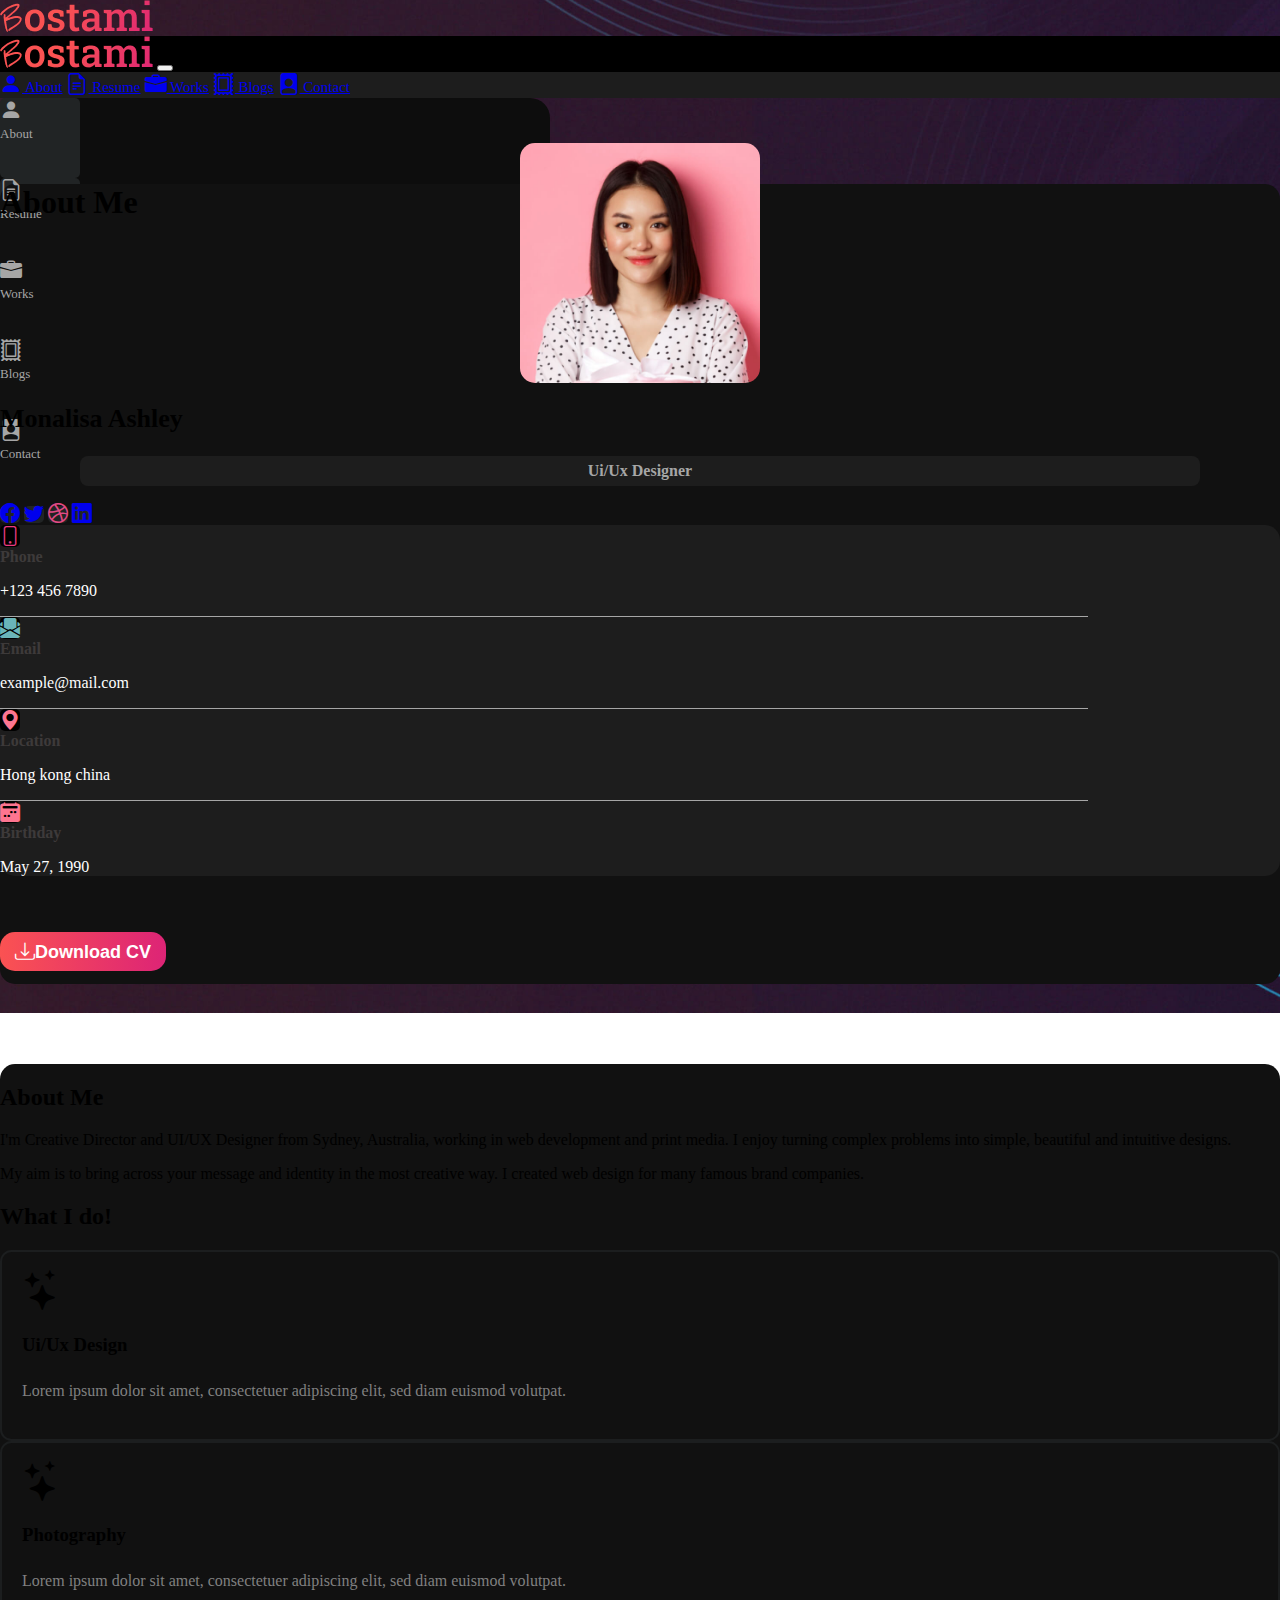
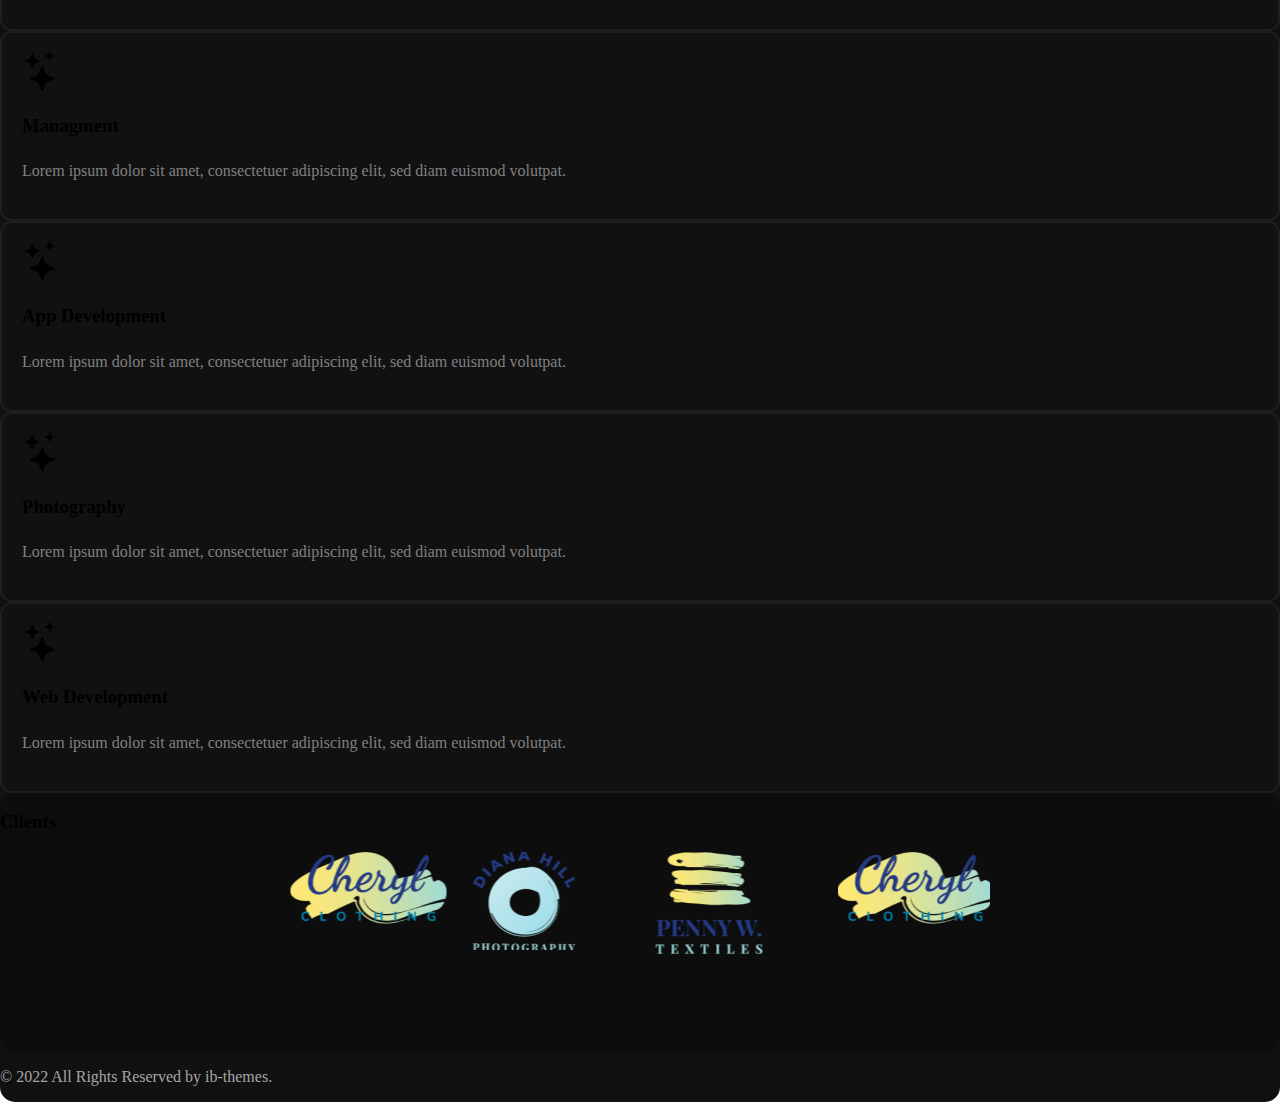
<file: pages/index.html>
<!DOCTYPE html>
<html lang="en">

<head>
    <meta charset="UTF-8">
    <meta http-equiv="X-UA-Compatible" content="IE=edge">
    <meta name="viewport" content="width=device-width, initial-scale=1.0">
    <title>Document</title>
    <link href="https://cdn.jsdelivr.net/npm/bootstrap@5.2.1/dist/css/bootstrap.min.css" rel="stylesheet" integrity="sha384-iYQeCzEYFbKjA/T2uDLTpkwGzCiq6soy8tYaI1GyVh/UjpbCx/TYkiZhlZB6+fzT" crossorigin="anonymous">
    <script src="https://cdn.jsdelivr.net/npm/bootstrap@5.2.1/dist/js/bootstrap.bundle.min.js" integrity="sha384-u1OknCvxWvY5kfmNBILK2hRnQC3Pr17a+RTT6rIHI7NnikvbZlHgTPOOmMi466C8" crossorigin="anonymous"></script>
    <link rel="stylesheet" href="../styles/index.css">
    <link rel="stylesheet" href="https://cdn.jsdelivr.net/npm/bootstrap-icons@1.9.1/font/bootstrap-icons.css">
    <link rel="stylesheet" href="https://cdn.jsdelivr.net/npm/swiper@8/swiper-bundle.min.css" />


</head>

<body>
    <div class="portfolio">
        <div class="m-lg-5 d-none d-lg-block">
            <img src="../images/logo.png" alt="">

        </div>
        <div class="bostami">
            <nav class="navbar navbar-expand-lg bg-dark navbar-dark py-0 d-lg-none">
                <div class="container-fluid p-0">
                    <div class="navbar__top__items d-flex justify-content-between w-100 p-3">
                        <a class="navbar-brand" href="#"><img src="../images/logo.png" alt=""></a>
                        <button class="navbar-toggler" type="button" data-bs-toggle="collapse" data-bs-target="#navbarNavAltMarkup" aria-controls="navbarNavAltMarkup" aria-expanded="false" aria-label="Toggle navigation">
                    <span class="navbar-toggler-icon"></span>
                  </button>
                    </div>
                    <div class="collapse navbar-collapse" id="navbarNavAltMarkup">
                        <div class="navbar__links navbar-nav px-3">
                            <a class="nav-link active" aria-current="page" href="../pages/index.html">
                                <i class="bi bi-person-fill mx-1"></i> About</a>

                            <a class="nav-link active" aria-current="page" href="../pages/resume.html">
                                <i class="bi bi-file-earmark-text mx-1"></i> Resume</a>

                            <a class="nav-link active" aria-current="page" href="../pages/works.html">
                                <i class="bi bi-briefcase-fill mx-1"></i> Works</a>

                            <a class="nav-link active" aria-current="page" href="../pages/blog.html">
                                <i class="bi bi-postage mx-1"></i> Blogs</a>

                            <a class="nav-link active" aria-current="page" href="../pages/contact.html">
                                <i class="bi bi-file-person-fill mx-1"></i> Contact</a>
                        </div>
                    </div>
                </div>
            </nav>

        </div>
        <div class="bostami__menu__item row justify-content-end">
            <div class="col-lg-5 col-12 py-5 mx-3">
                <div class="bostami__menu__items d-lg-block d-none">
                    <div class="container">
                        <div class="bostami__menu d-flex justify-content-center pt-3">
                            <div class="menu__link  mx-2 my-3 d-flex justify-content-center pt-3">
                                <a href="../pages/index.html">
                                    <i class="bi bi-person-fill mx-2"></i> <br> About
                                </a>
                            </div>

                            <div class="menu__link  mx-2 my-3 d-flex justify-content-center pt-3">
                                <a href="../pages/resume.html">
                                    <i class="bi bi-file-earmark-text mx-2"></i> <br> Resume
                                </a>
                            </div>

                            <div class="menu__link  mx-2 my-3 d-flex justify-content-center pt-3">
                                <a href="../pages/Works.html">
                                    <i class="bi bi-briefcase-fill mx-2"></i> <br> Works
                                </a>
                            </div>

                            <div class="menu__link mx-2 my-3 d-flex justify-content-center pt-3">
                                <a href="../pages/blog.html">
                                    <i class="bi bi-postage mx-2"></i> <br> Blogs
                                </a>
                            </div>

                            <div class="menu__link m-2 my-3 d-flex justify-content-center pt-3">
                                <a href="../pages/contact.html">
                                    <i class="bi bi-file-person-fill mx-2"></i> <br> Contact
                                </a>
                            </div>




                        </div>
                    </div>
                </div>
            </div>
        </div>


        <div class="bostami__about">
            <div class="row">
                <div class=" bostami__person__item col-lg-3 col-12 mx-0 mx-lg-4 mx-xl-5 sticky-lg-top">
                    <h1 class="text-light fw-bolder m-5 d-lg-none">About Me
                    </h1>
                    <div class=" person__img">
                        <img class="img-fluid" src="../images/profile.jpg" alt="">
                    </div>
                    <h2 class="text-center text-light my-3">Monalisa Ashley</h2>

                    <h3 class="">Ui/Ux Designer</h3>

                    <div class="sosial__link d-flex justify-content-center">
                        <a class="py-1 px-2 m-1" href="#"><i class="bi bi-facebook "></i></a>
                        <a class="py-1 px-2 m-1" href="#"><i class="bi bi-twitter"></i></a>
                        <a class=" py-1 px-2 m-1" href="#"><i class="pink bi bi-dribbble"></i></i></a>
                        <a class="py-1 px-2 m-1" href="#"><i class="bi bi-linkedin"></i></a>
                    </div>

                    <div class="person__contact__items p-3 m-3">
                        <div class="contact__items d-flex justify-content-lg-start ">
                            <i class="phone__icon bi bi-phone  py-1 mt-1 mx-2"></i>
                            <div class="contact__text">
                                <span>Phone</span>
                                <p>+123 456 7890</p>
                            </div>

                        </div>
                        <div class="line mx-3 my-2"></div>


                        <div class="contact__items d-flex justify-content-start">
                            <i class="email__icon bi bi-envelope-paper-fill  py-1 mt-1 mx-2"></i>
                            <div class="contact__text">
                                <span>Email</span>
                                <p>example@mail.com

                                </p>
                            </div>

                        </div>
                        <div class="line mx-3 my-2"></div>
                        <div class="contact__items d-flex justify-content-start">
                            <i class="location__icon bi bi-geo-alt-fill  py-1 mt-1 mx-2"></i>
                            <div class="contact__text">
                                <span>Location    </span>
                                <p>Hong kong china </p>
                            </div>

                        </div>
                        <div class="line mx-3 my-2"></div>
                        <div class="contact__items d-flex justify-content-start">
                            <i class="location__icon bi bi-calendar2-week-fill  py-1 mt-1 mx-2"></i>
                            <div class="contact__text">
                                <span>Birthday    </span>
                                <p>May 27, 1990</p>
                            </div>

                        </div>

                    </div>

                    <div class="d-flex justify-content-center m-3">
                        <button><i class="bi bi-download px-1"></i>Download CV</button>

                    </div>

                </div>

                <div class="about col-lg-8 col-12">
                    <h2 class="d-lg-block d-none text-light m-5">About Me
                    </h2>
                    <p class="d-lg-block d-none text-light mx-5">I'm Creative Director and UI/UX Designer from Sydney, Australia, working in web development and print media. I enjoy turning complex problems into simple, beautiful and intuitive designs.</p>
                    <p class="d-lg-block d-none text-light mx-5 ">My aim is to bring across your message and identity in the most creative way. I created web design for many famous brand companies.

                    </p>

                    <div class="container">
                        <h2 class="text-light mx-3 px-3 my-4">What I do!
                        </h2>
                        <div class="row m-3">

                            <div class=" col-lg-6 col-12 ">
                                <div class="about__card col-12 d-flex justify-content-center mb-4">
                                    <div><i class="bi bi-stars"></i></div>
                                    <div class="card__text">
                                        <h3 class="text-light">Ui/Ux Design
                                        </h3>
                                        <p>Lorem ipsum dolor sit amet, consectetuer adipiscing elit, sed diam euismod volutpat.

                                        </p>
                                    </div>


                                </div>
                                <div class="about__card col-12 d-flex justify-content-center mb-4">
                                    <div><i class="bi bi-stars"></i></div>
                                    <div class="card__text">
                                        <h3 class="text-light">Photography
                                        </h3>
                                        <p>Lorem ipsum dolor sit amet, consectetuer adipiscing elit, sed diam euismod volutpat.

                                        </p>
                                    </div>


                                </div>
                                <div class="about__card col-12 d-flex justify-content-center mb-4">
                                    <div><i class="bi bi-stars"></i></div>
                                    <div class="card__text">
                                        <h3 class="text-light">Managment

                                        </h3>
                                        <p>Lorem ipsum dolor sit amet, consectetuer adipiscing elit, sed diam euismod volutpat.

                                        </p>
                                    </div>


                                </div>
                            </div>

                            <div class=" col-lg-6 col-12 ">
                                <div class="about__card col-12 d-flex justify-content-center mb-4">
                                    <div><i class="bi bi-stars"></i></div>
                                    <div class="card__text">
                                        <h3 class="text-light">App Development

                                        </h3>
                                        <p>Lorem ipsum dolor sit amet, consectetuer adipiscing elit, sed diam euismod volutpat.

                                        </p>
                                    </div>


                                </div>
                                <div class="about__card col-12 d-flex justify-content-center mb-4">
                                    <div><i class="bi bi-stars"></i></div>
                                    <div class="card__text">
                                        <h3 class="text-light">Photography

                                        </h3>
                                        <p>Lorem ipsum dolor sit amet, consectetuer adipiscing elit, sed diam euismod volutpat.

                                        </p>
                                    </div>


                                </div>
                                <div class="about__card col-12 d-flex justify-content-center mb-4">
                                    <div><i class="bi bi-stars"></i></div>
                                    <div class="card__text">
                                        <h3 class="text-light">Web Development

                                        </h3>
                                        <p>Lorem ipsum dolor sit amet, consectetuer adipiscing elit, sed diam euismod volutpat.

                                        </p>
                                    </div>


                                </div>
                            </div>











                        </div>

                    </div>
                    <div class="clients m-5">
                        <h3 class="text-light text-center m-5">Clients</h3>
                        <!-- Slider main container -->
                        <div class="swiper d-flex justify-content-center mt-5">
                            <!-- Additional required wrapper -->
                            <div class="swiper-wrapper ">
                                <!-- Slides -->
                                <div class="swiper-slide"><img src="../images/cherly.png" alt=""></div>
                                <div class="swiper-slide"><img src="../images/diana hill.png" alt=""></div>
                                <div class="swiper-slide"><img src="../images/pennyw.png" alt=""></div>

                            </div>




                        </div>
                    </div>
                    <footer class=" d-flex justify-content-center py-3">
                        <p>© 2022 All Rights Reserved by ib-themes.</p>
                    </footer>
                </div>

            </div>
        </div>
    </div>

    <script src="https://cdn.jsdelivr.net/npm/swiper@8/swiper-bundle.min.js"></script>
    <script>
        const swiper = new Swiper('.swiper', {
            // Optional parameters
            direction: 'horizontal',
            slidesPerView: 4,
            spaceBetween: 30,
            loop: true,






        });
    </script>
</body>

</html>
</file>
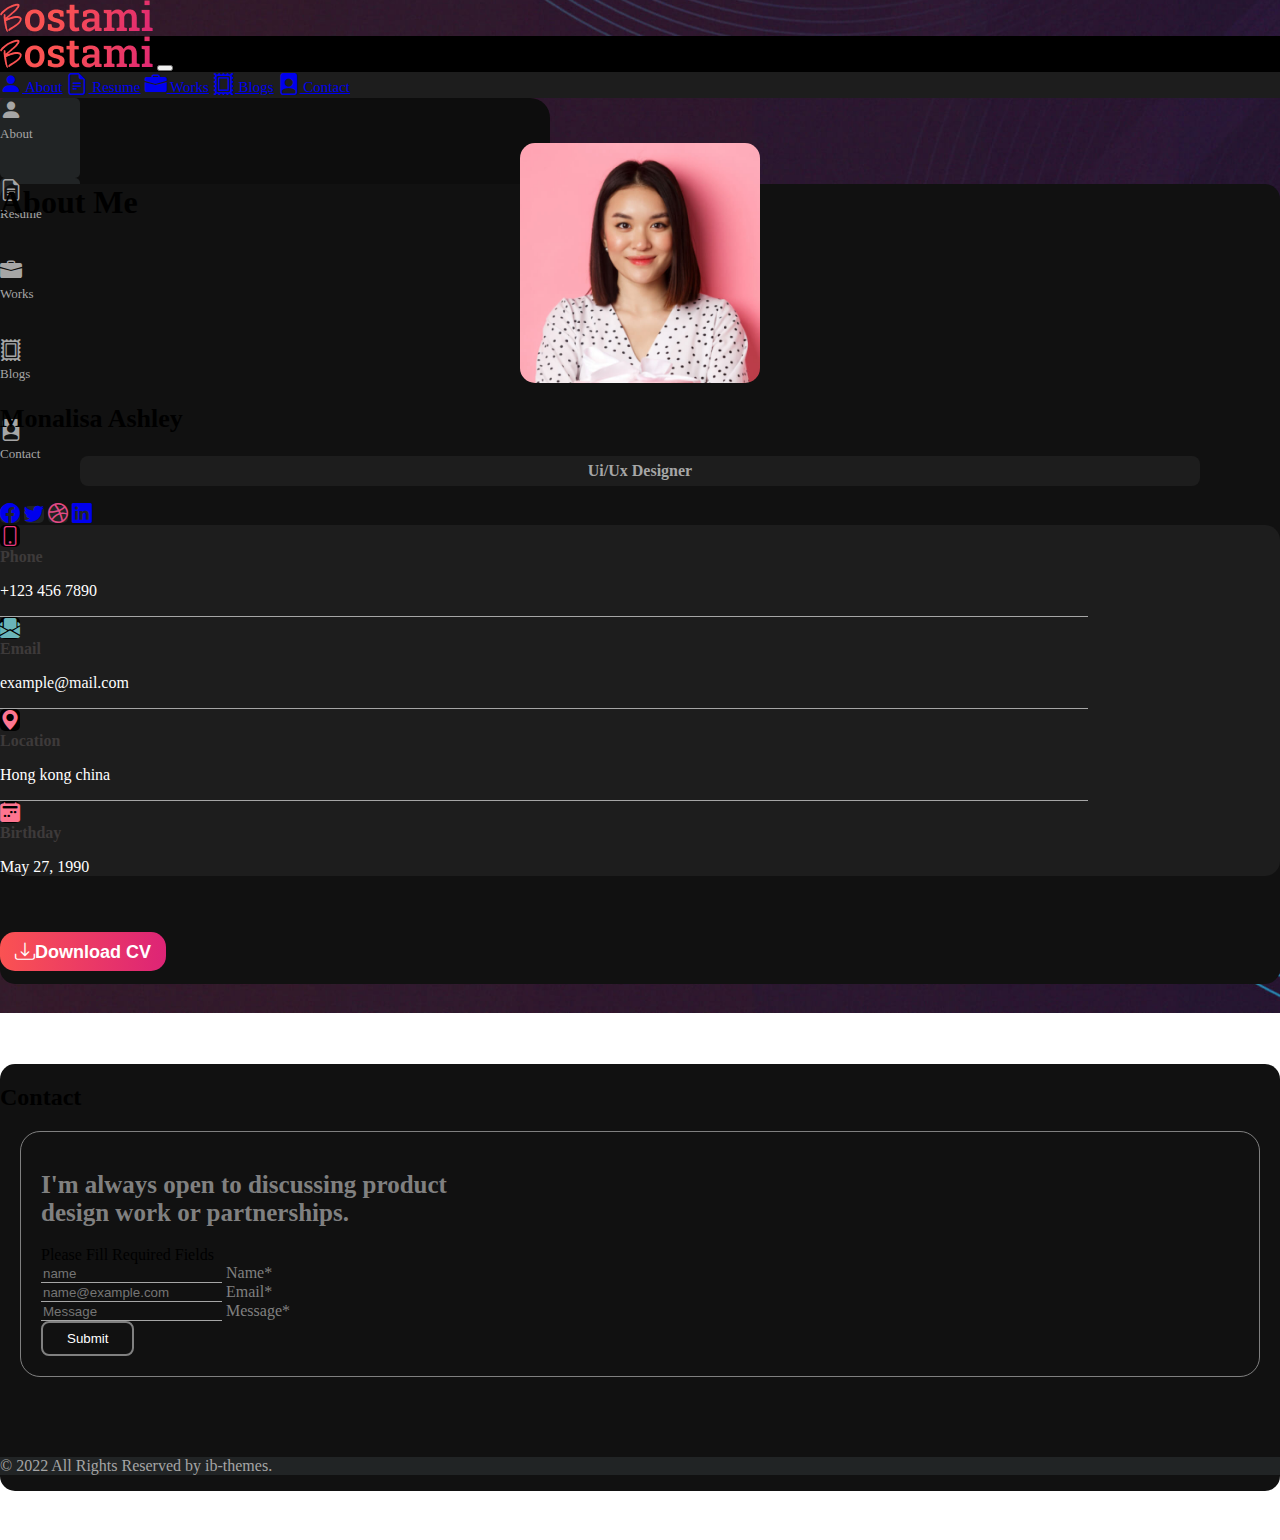
<file: pages/contact.html>
<!DOCTYPE html>
<html lang="en">

<head>
    <meta charset="UTF-8">
    <meta http-equiv="X-UA-Compatible" content="IE=edge">
    <meta name="viewport" content="width=device-width, initial-scale=1.0">
    <title>Document</title>
    <link href="https://cdn.jsdelivr.net/npm/bootstrap@5.2.1/dist/css/bootstrap.min.css" rel="stylesheet" integrity="sha384-iYQeCzEYFbKjA/T2uDLTpkwGzCiq6soy8tYaI1GyVh/UjpbCx/TYkiZhlZB6+fzT" crossorigin="anonymous">
    <script src="https://cdn.jsdelivr.net/npm/bootstrap@5.2.1/dist/js/bootstrap.bundle.min.js" integrity="sha384-u1OknCvxWvY5kfmNBILK2hRnQC3Pr17a+RTT6rIHI7NnikvbZlHgTPOOmMi466C8" crossorigin="anonymous"></script>

    <link rel="stylesheet" href="https://cdn.jsdelivr.net/npm/bootstrap-icons@1.9.1/font/bootstrap-icons.css">
    <link rel="stylesheet" href="../styles/contact.css">
    <link rel="stylesheet" href="../styles/index.css">
</head>



<body>
    <div class="portfolio">
        <div class="m-lg-5 d-none d-lg-block">
            <img src="../images/logo.png" alt="">

        </div>
        <div class="bostami">
            <nav class="navbar navbar-expand-lg bg-dark navbar-dark py-0 d-lg-none">
                <div class="container-fluid p-0">
                    <div class="navbar__top__items d-flex justify-content-between w-100 p-3">
                        <a class="navbar-brand" href="#"><img src="../images/logo.png" alt=""></a>
                        <button class="navbar-toggler" type="button" data-bs-toggle="collapse" data-bs-target="#navbarNavAltMarkup" aria-controls="navbarNavAltMarkup" aria-expanded="false" aria-label="Toggle navigation">
                    <span class="navbar-toggler-icon"></span>
                  </button>
                    </div>
                    <div class="collapse navbar-collapse" id="navbarNavAltMarkup">
                        <div class="navbar__links navbar-nav px-3">
                            <a class="nav-link active" aria-current="page" href="../pages/index.html">
                                <i class="bi bi-person-fill mx-1"></i> About</a>

                            <a class="nav-link active" aria-current="page" href="../pages/resume.html">
                                <i class="bi bi-file-earmark-text mx-1"></i> Resume</a>

                            <a class="nav-link active" aria-current="page" href="../pages/works.html">
                                <i class="bi bi-briefcase-fill mx-1"></i> Works</a>

                            <a class="nav-link active" aria-current="page" href="../pages/blog.html">
                                <i class="bi bi-postage mx-1"></i> Blogs</a>

                            <a class="nav-link active" aria-current="page" href="../pages/contact.html">
                                <i class="bi bi-file-person-fill mx-1"></i> Contact</a>
                        </div>
                    </div>
                </div>
            </nav>

        </div>
        <div class="bostami__menu__item row justify-content-end">
            <div class=" col-lg-5 col-12 py-5 mx-3">
                <div class="bostami__menu__items d-lg-block d-none">
                    <div class="container">
                        <div class="bostami__menu d-flex justify-content-center pt-3">
                            <div class="menu__link  mx-2 my-3 d-flex justify-content-center pt-3">
                                <a href="../pages/index.html">
                                    <i class="bi bi-person-fill mx-2"></i> <br> About
                                </a>
                            </div>

                            <div class="menu__link  mx-2 my-3 d-flex justify-content-center pt-3">
                                <a href="../pages/resume.html">
                                    <i class="bi bi-file-earmark-text mx-2"></i> <br> Resume
                                </a>
                            </div>

                            <div class="menu__link  mx-2 my-3 d-flex justify-content-center pt-3">
                                <a href="../pages/Works.html">
                                    <i class="bi bi-briefcase-fill mx-2"></i> <br> Works
                                </a>
                            </div>

                            <div class="menu__link mx-2 my-3 d-flex justify-content-center pt-3">
                                <a href="../pages/blog.html">
                                    <i class="bi bi-postage mx-2"></i> <br> Blogs
                                </a>
                            </div>

                            <div class="menu__link m-2 my-3 d-flex justify-content-center pt-3">
                                <a href="../pages/contact.html">
                                    <i class="bi bi-file-person-fill mx-2"></i> <br> Contact
                                </a>
                            </div>




                        </div>
                    </div>
                </div>
            </div>
        </div>


        <div class="bostami__about">
            <div class="row">
                <div class=" bostami__person__item col-lg-3 col-12 mx-0 mx-lg-4 mx-xl-5 sticky-lg-top d-lg-block d-none">
                    <h1 class="text-light fw-bolder m-5 d-lg-none">About Me
                    </h1>
                    <div class=" person__img">
                        <img class="img-fluid" src="../images/profile.jpg" alt="">
                    </div>
                    <h2 class="text-center text-light my-3">Monalisa Ashley</h2>

                    <h3 class="">Ui/Ux Designer</h3>

                    <div class="sosial__link d-flex justify-content-center">
                        <a class="py-1 px-2 m-1" href="#"><i class="bi bi-facebook "></i></a>
                        <a class="py-1 px-2 m-1" href="#"><i class="bi bi-twitter"></i></a>
                        <a class=" py-1 px-2 m-1" href="#"><i class="pink bi bi-dribbble"></i></i></a>
                        <a class="py-1 px-2 m-1" href="#"><i class="bi bi-linkedin"></i></a>
                    </div>

                    <div class="person__contact__items p-3 m-3">
                        <div class="contact__items d-flex justify-content-lg-start ">
                            <i class="phone__icon bi bi-phone  py-1 mt-1 mx-2"></i>
                            <div class="contact__text">
                                <span>Phone</span>
                                <p>+123 456 7890</p>
                            </div>

                        </div>
                        <div class="line mx-3 my-2"></div>


                        <div class="contact__items d-flex justify-content-start">
                            <i class="email__icon bi bi-envelope-paper-fill  py-1 mt-1 mx-2"></i>
                            <div class="contact__text">
                                <span>Email</span>
                                <p>example@mail.com

                                </p>
                            </div>

                        </div>
                        <div class="line mx-3 my-2"></div>
                        <div class="contact__items d-flex justify-content-start">
                            <i class="location__icon bi bi-geo-alt-fill  py-1 mt-1 mx-2"></i>
                            <div class="contact__text">
                                <span>Location    </span>
                                <p>Hong kong china </p>
                            </div>

                        </div>
                        <div class="line mx-3 my-2"></div>
                        <div class="contact__items d-flex justify-content-start">
                            <i class="location__icon bi bi-calendar2-week-fill  py-1 mt-1 mx-2"></i>
                            <div class="contact__text">
                                <span>Birthday    </span>
                                <p>May 27, 1990</p>
                            </div>

                        </div>

                    </div>

                    <div class="d-flex justify-content-center m-3">
                        <button><i class="bi bi-download px-1"></i>Download CV</button>

                    </div>

                </div>


                <div class="bostami__contact col-12 col-lg-8 p-0">
                    <h2 class="text-light p-5">Contact</h2>
                    <div class="bostami__form ">
                        <h3 class="mx-4">
                            <span>I'm always open to discussing product
                            </span> <br>
                            <span class="text-light">design work or partnerships.
                            </span>
                        </h3>
                        <form class="mx-4" action="">
                            <div class="my-2">
                                <span>
                                        Please Fill Required Fields
            
                                    </span>
                            </div>
                            <div class="form-floating mb-3">
                                <input type="name" class="form-control" id="floatingInput" placeholder="name">
                                <label id="label_name" for="floatingInput">Name*</label>
                            </div>
                            <div class="form-floating mb-3">
                                <input type="email" class="form-control" id="floatingInput" placeholder="name@example.com">
                                <label id="label_email" for="floatingInput">Email*</label>
                            </div>
                            <div class="form-floating mb-3">
                                <input type="text" class="form-control" id="floatingInput" placeholder="Message">
                                <label id="label_message" for="floatingInput">Message*</label>
                            </div>
                            <button class="mt-4 mb-4" type="submit">Submit</button>
                        </form>
                    </div>
                    <footer class="d-flex justify-content-center py-3">
                        <p>© 2022 All Rights Reserved by ib-themes.</p>
                    </footer>
                </div>


            </div>
        </div>
    </div>


</body>

</html>
</file>
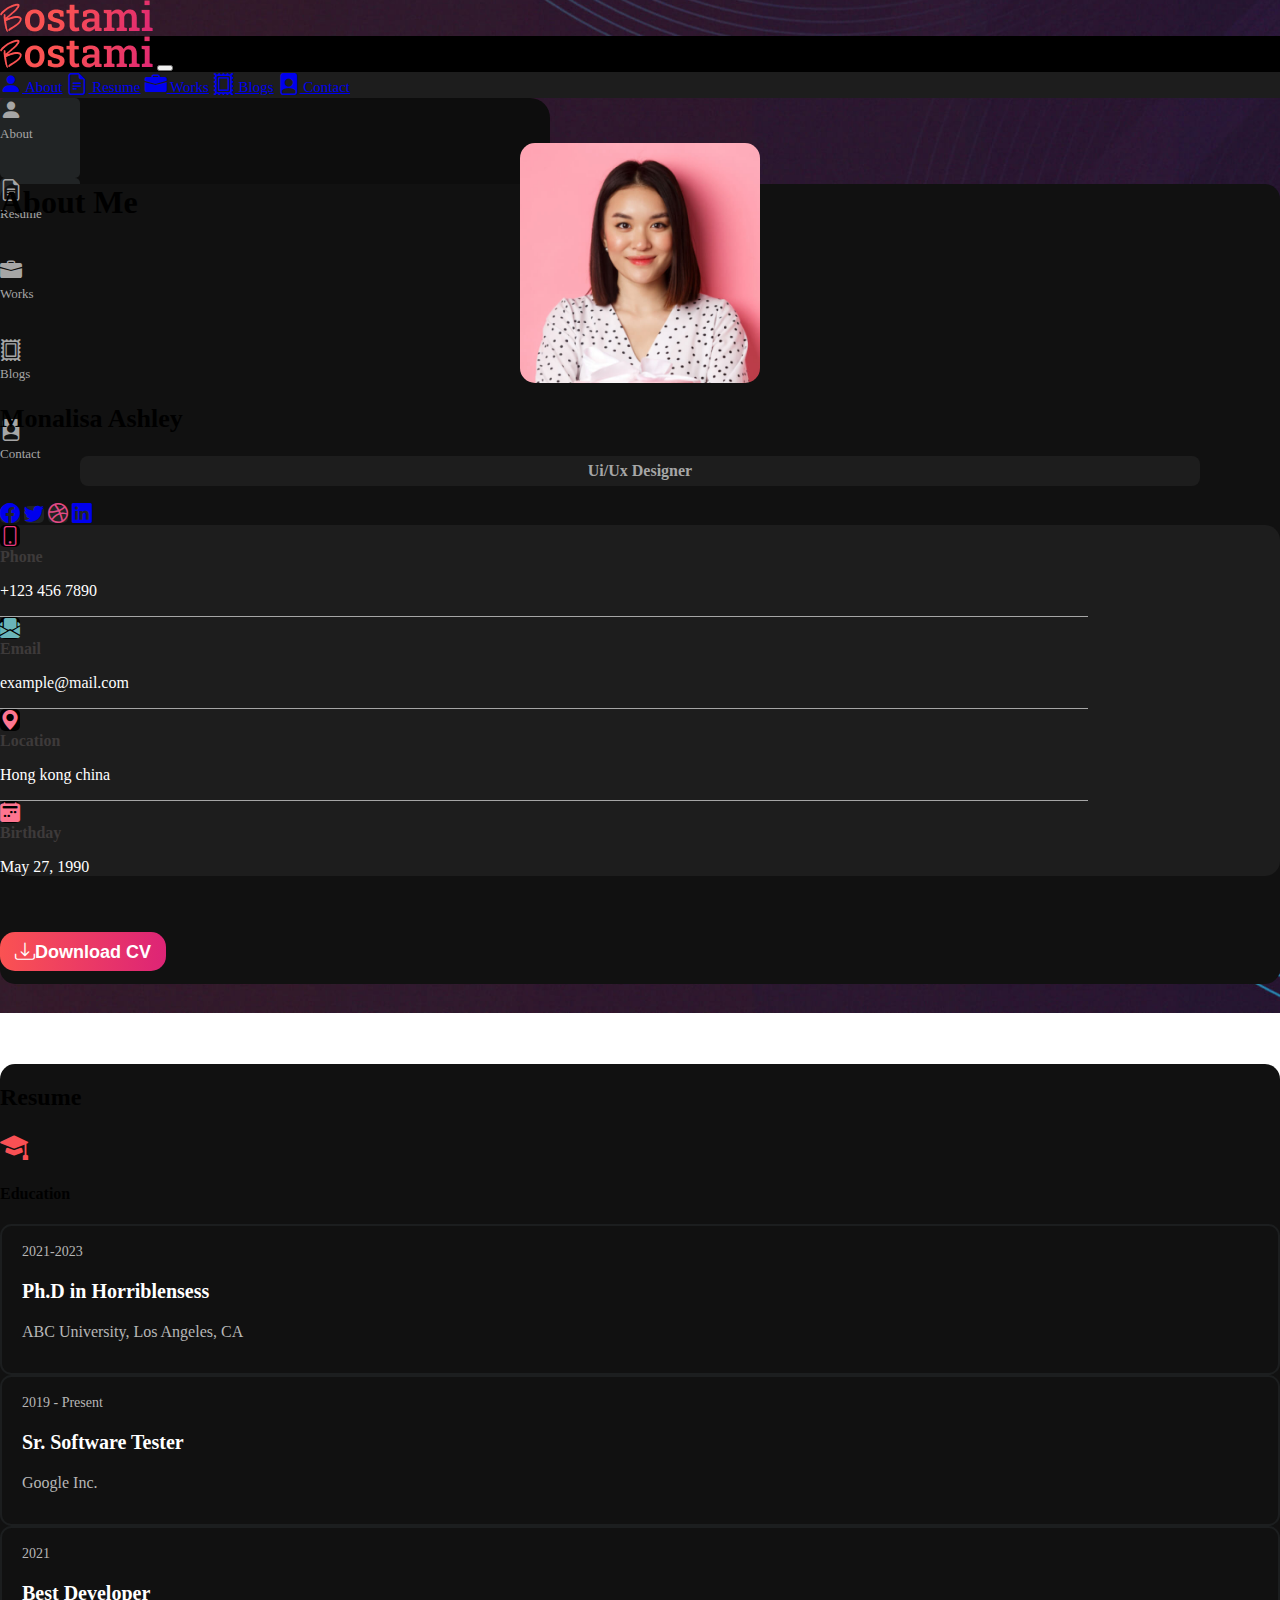
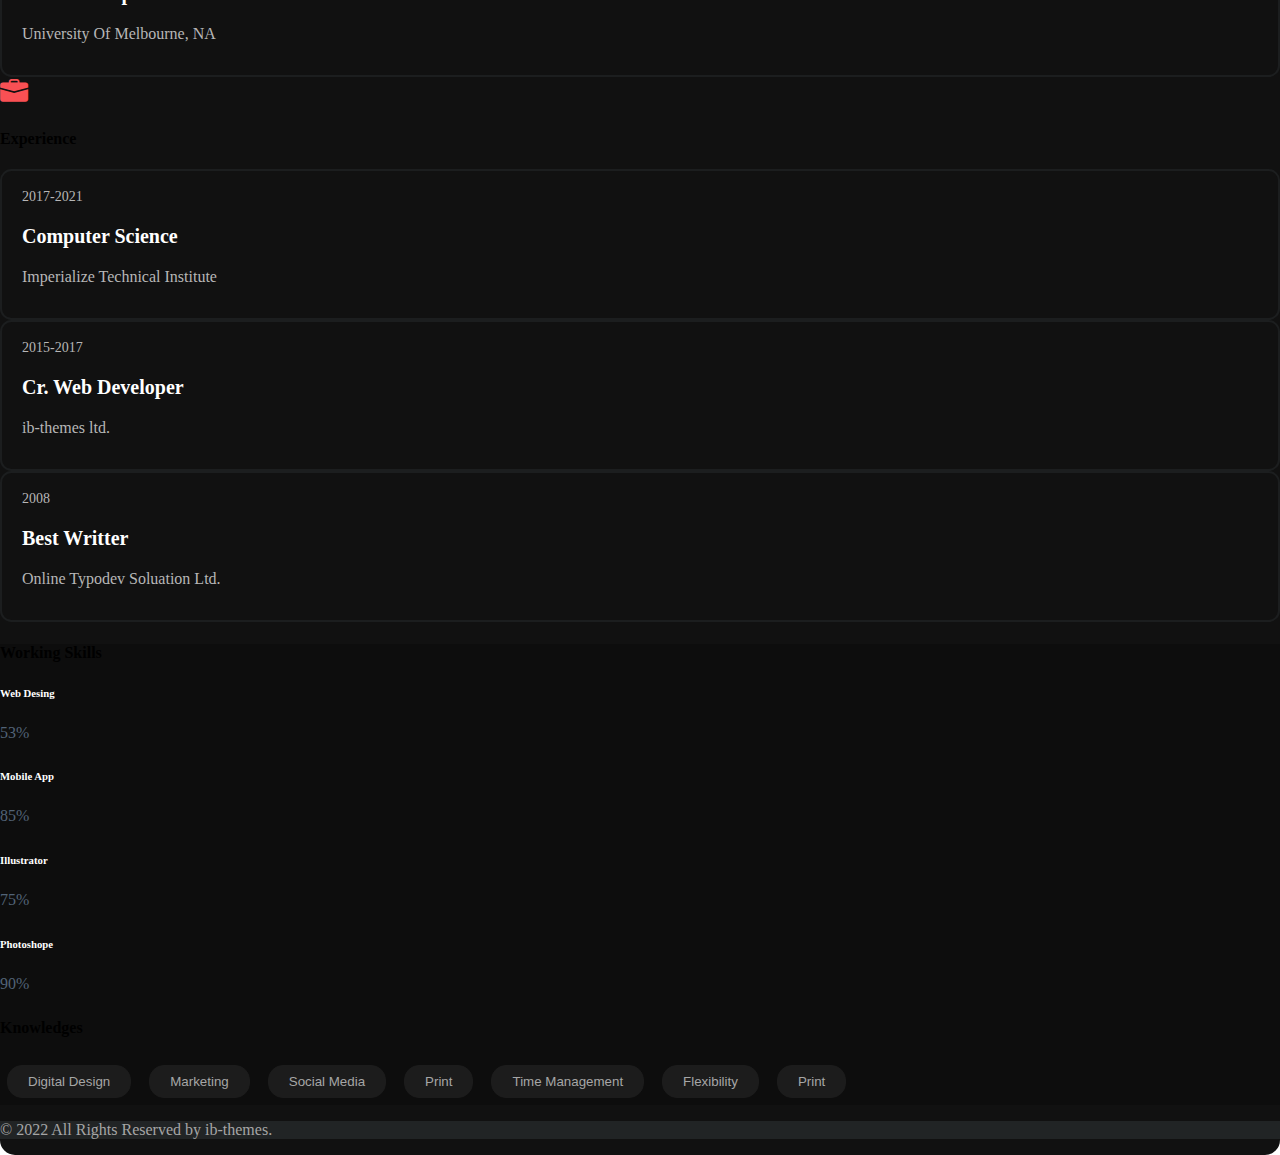
<file: pages/resume.html>
<!DOCTYPE html>
<html lang="en">

<head>
    <meta charset="UTF-8">
    <meta http-equiv="X-UA-Compatible" content="IE=edge">
    <meta name="viewport" content="width=device-width, initial-scale=1.0">
    <title>Document</title>
    <link href="https://cdn.jsdelivr.net/npm/bootstrap@5.2.1/dist/css/bootstrap.min.css" rel="stylesheet" integrity="sha384-iYQeCzEYFbKjA/T2uDLTpkwGzCiq6soy8tYaI1GyVh/UjpbCx/TYkiZhlZB6+fzT" crossorigin="anonymous">
    <script src="https://cdn.jsdelivr.net/npm/bootstrap@5.2.1/dist/js/bootstrap.bundle.min.js" integrity="sha384-u1OknCvxWvY5kfmNBILK2hRnQC3Pr17a+RTT6rIHI7NnikvbZlHgTPOOmMi466C8" crossorigin="anonymous"></script>
    <link rel="stylesheet" href="https://cdn.jsdelivr.net/npm/bootstrap-icons@1.9.1/font/bootstrap-icons.css">
    <link rel="stylesheet" href="../styles/resume.css">
    <link rel="stylesheet" href="../styles/index.css">
</head>

<body>
    <div class="portfolio">
        <div class="m-lg-5 d-none d-lg-block">
            <img src="../images/logo.png" alt="">

        </div>
        <div class="bostami">
            <nav class="navbar navbar-expand-lg bg-dark navbar-dark py-0 d-lg-none">
                <div class="container-fluid p-0">
                    <div class="navbar__top__items d-flex justify-content-between w-100 p-3">
                        <a class="navbar-brand" href="#"><img src="../images/logo.png" alt=""></a>
                        <button class="navbar-toggler" type="button" data-bs-toggle="collapse" data-bs-target="#navbarNavAltMarkup" aria-controls="navbarNavAltMarkup" aria-expanded="false" aria-label="Toggle navigation">
                    <span class="navbar-toggler-icon"></span>
                  </button>
                    </div>
                    <div class="collapse navbar-collapse" id="navbarNavAltMarkup">
                        <div class="navbar__links navbar-nav px-3">
                            <a class="nav-link active" aria-current="page" href="../pages/index.html">
                                <i class="bi bi-person-fill mx-1"></i> About</a>

                            <a class="nav-link active" aria-current="page" href="../pages/resume.html">
                                <i class="bi bi-file-earmark-text mx-1"></i> Resume</a>

                            <a class="nav-link active" aria-current="page" href="../pages/works.html">
                                <i class="bi bi-briefcase-fill mx-1"></i> Works</a>

                            <a class="nav-link active" aria-current="page" href="../pages/blog.html">
                                <i class="bi bi-postage mx-1"></i> Blogs</a>

                            <a class="nav-link active" aria-current="page" href="../pages/contact.html">
                                <i class="bi bi-file-person-fill mx-1"></i> Contact</a>
                        </div>
                    </div>
                </div>
            </nav>

        </div>
        <div class="bostami__menu__item row justify-content-end">
            <div class="col-lg-5 col-12 py-5 mx-3">
                <div class="bostami__menu__items d-lg-block d-none">
                    <div class="container">
                        <div class="bostami__menu d-flex justify-content-center pt-3">
                            <div class="menu__link  mx-2 my-3 d-flex justify-content-center pt-3">
                                <a href="../pages/index.html">
                                    <i class="bi bi-person-fill mx-2"></i> <br> About
                                </a>
                            </div>

                            <div class="menu__link  mx-2 my-3 d-flex justify-content-center pt-3">
                                <a href="../pages/resume.html">
                                    <i class="bi bi-file-earmark-text mx-2"></i> <br> Resume
                                </a>
                            </div>

                            <div class="menu__link  mx-2 my-3 d-flex justify-content-center pt-3">
                                <a href="../pages/Works.html">
                                    <i class="bi bi-briefcase-fill mx-2"></i> <br> Works
                                </a>
                            </div>

                            <div class="menu__link mx-2 my-3 d-flex justify-content-center pt-3">
                                <a href="../pages/blog.html">
                                    <i class="bi bi-postage mx-2"></i> <br> Blogs
                                </a>
                            </div>

                            <div class="menu__link m-2 my-3 d-flex justify-content-center pt-3">
                                <a href="../pages/contact.html">
                                    <i class="bi bi-file-person-fill mx-2"></i> <br> Contact
                                </a>
                            </div>




                        </div>
                    </div>
                </div>
            </div>
        </div>


        <div class="bostami__about">
            <div class="row">
                <div class=" bostami__person__item col-lg-3 col-12 mx-0 mx-lg-4 mx-xl-5 sticky-lg-top">
                    <h1 class="text-light fw-bolder m-5 d-lg-none">About Me
                    </h1>
                    <div class=" person__img">
                        <img class="img-fluid" src="../images/profile.jpg" alt="">
                    </div>
                    <h2 class="text-center text-light my-3">Monalisa Ashley</h2>

                    <h3 class="">Ui/Ux Designer</h3>

                    <div class="sosial__link d-flex justify-content-center">
                        <a class="py-1 px-2 m-1" href="#"><i class="bi bi-facebook "></i></a>
                        <a class="py-1 px-2 m-1" href="#"><i class="bi bi-twitter"></i></a>
                        <a class=" py-1 px-2 m-1" href="#"><i class="pink bi bi-dribbble"></i></i></a>
                        <a class="py-1 px-2 m-1" href="#"><i class="bi bi-linkedin"></i></a>
                    </div>

                    <div class="person__contact__items p-3 m-3">
                        <div class="contact__items d-flex justify-content-lg-start ">
                            <i class="phone__icon bi bi-phone  py-1 mt-1 mx-2"></i>
                            <div class="contact__text">
                                <span>Phone</span>
                                <p>+123 456 7890</p>
                            </div>

                        </div>
                        <div class="line mx-3 my-2"></div>


                        <div class="contact__items d-flex justify-content-start">
                            <i class="email__icon bi bi-envelope-paper-fill  py-1 mt-1 mx-2"></i>
                            <div class="contact__text">
                                <span>Email</span>
                                <p>example@mail.com

                                </p>
                            </div>

                        </div>
                        <div class="line mx-3 my-2"></div>
                        <div class="contact__items d-flex justify-content-start">
                            <i class="location__icon bi bi-geo-alt-fill  py-1 mt-1 mx-2"></i>
                            <div class="contact__text">
                                <span>Location    </span>
                                <p>Hong kong china </p>
                            </div>

                        </div>
                        <div class="line mx-3 my-2"></div>
                        <div class="contact__items d-flex justify-content-start">
                            <i class="location__icon bi bi-calendar2-week-fill  py-1 mt-1 mx-2"></i>
                            <div class="contact__text">
                                <span>Birthday    </span>
                                <p>May 27, 1990</p>
                            </div>

                        </div>

                    </div>

                    <div class="d-flex justify-content-center m-3">
                        <button><i class="bi bi-download px-1"></i>Download CV</button>

                    </div>

                </div>

                <div class="bostami__resume col-lg-8 col-12 p-0">
                    <h2 class="text-light mx-4 py-3 px-5 my-5">Resume</h2>

                    <div class="resume m-3">
                        <div class="container px-4">
                            <div class="row">
                                <div class="col-lg-6 col-12">
                                    <div class="col-12 d-flex mx-3">
                                        <i class="bi bi-mortarboard-fill "></i>
                                        <h4 class=" text-light mx-2 my-">Education</h4>
                                    </div>
                                    <div class="resume__card  col-12 m-3">
                                        <span>2021-2023</span>
                                        <h3 class="text-light">Ph.D in Horriblensess
                                        </h3>
                                        <p>ABC University, Los Angeles, CA

                                        </p>
                                    </div>
                                    <div class="resume__card  col-12 m-3">
                                        <span>2019 - Present
                                          
                                        </span>
                                        <h3 class="text-light"> Sr. Software Tester
                                        </h3>
                                        <p>Google Inc.



                                        </p>
                                    </div>
                                    <div class="resume__card  col-12 m-3">
                                        <span>2021
                                          
                                        </span>
                                        <h3 class="text-light"> Best Developer
                                        </h3>
                                        <p>University Of Melbourne, NA





                                        </p>
                                    </div>
                                </div>

                                <div class="col-lg-6 col-12">
                                    <div class="col-12 d-flex mx-3">
                                        <i class="bi bi-briefcase-fill"></i>
                                        <h4 class="text-light mx-2 my-2"> Experience</h4>
                                    </div>
                                    <div class="resume__card  col-12 m-3">
                                        <span>2017-2021</span>
                                        <h3 class="text-light">Computer Science

                                        </h3>
                                        <p>Imperialize Technical Institute



                                        </p>
                                    </div>
                                    <div class="resume__card  col-12 m-3">
                                        <span>2015-2017
                                  
                                        </span>
                                        <h3 class="text-light"> Cr. Web Developer
                                        </h3>
                                        <p>ib-themes ltd.
                                        </p>
                                    </div>
                                    <div class="resume__card  col-12 m-3">
                                        <span>2008
                                  
                                        </span>
                                        <h3 class="text-light"> Best Writter
                                        </h3>
                                        <p>Online Typodev Soluation Ltd.
                                        </p>
                                    </div>
                                </div>
                            </div>
                        </div>
                    </div>
                    <div class="resume__static__item py-5">
                        <div class="container mx-3">
                            <div class="row">
                                <div class="col-lg-6 col-12 ">
                                    <div class="static px-4">

                                        <h4 class="text-light mb-4">Working Skills
                                        </h4>
                                        <div class="mt-3">
                                            <div class="d-flex justify-content-between ">
                                                <h6>Web Desing</h6>
                                                <span>53%</span>
                                            </div>
                                            <div class="progress ">
                                                <div class="progress-bar bg-danger" role="progressbar" aria-label="Danger example" style="width: 53%" aria-valuenow="100" aria-valuemin="0" aria-valuemax="100"></div>
                                            </div>
                                        </div>

                                        <div class="mt-3">
                                            <div class="d-flex justify-content-between ">
                                                <h6>Mobile App</h6>
                                                <span>85%</span>
                                            </div>
                                            <div class="progress">
                                                <div class="progress-bar bg-secondary" role="progressbar" aria-label="Danger example" style="width: 85%" aria-valuenow="100" aria-valuemin="0" aria-valuemax="100"></div>
                                            </div>
                                        </div>
                                        <div class="mt-3">
                                            <div class="d-flex justify-content-between ">
                                                <h6>Illustrator</h6>
                                                <span>75%</span>
                                            </div>
                                            <div class="progress">
                                                <div class="progress-bar bg-primary" role="progressbar" aria-label="Danger example" style="width: 75%" aria-valuenow="100" aria-valuemin="0" aria-valuemax="100"></div>
                                            </div>
                                        </div>
                                        <div class="mt-3">
                                            <div class="d-flex justify-content-between ">
                                                <h6>Photoshope
                                                </h6>
                                                <span>90%</span>
                                            </div>
                                            <div class="progress">
                                                <div class="progress-bar bg-success" role="progressbar" aria-label="Danger example" style="width: 90%" aria-valuenow="100" aria-valuemin="0" aria-valuemax="100"></div>
                                            </div>
                                        </div>
                                    </div>
                                </div>
                                <div class="col-lg-6 col-12 ">
                                    <div class="static__item px-4">
                                        <h4 class="text-light mb-4">Knowledges
                                        </h4>

                                        <div>
                                            <button>Digital Design</button>
                                            <button>Marketing</button>
                                            <button>Social Media</button>
                                            <button>Print</button>
                                            <button>Time Management</button>
                                            <button>Flexibility</button>
                                            <button>Print</button>
                                        </div>
                                    </div>
                                </div>
                            </div>
                        </div>
                    </div>
                    <footer class="d-flex justify-content-center py-3">
                        <p>© 2022 All Rights Reserved by ib-themes.</p>
                    </footer>
                </div>

            </div>
        </div>
    </div>


</body>



</html>
</file>
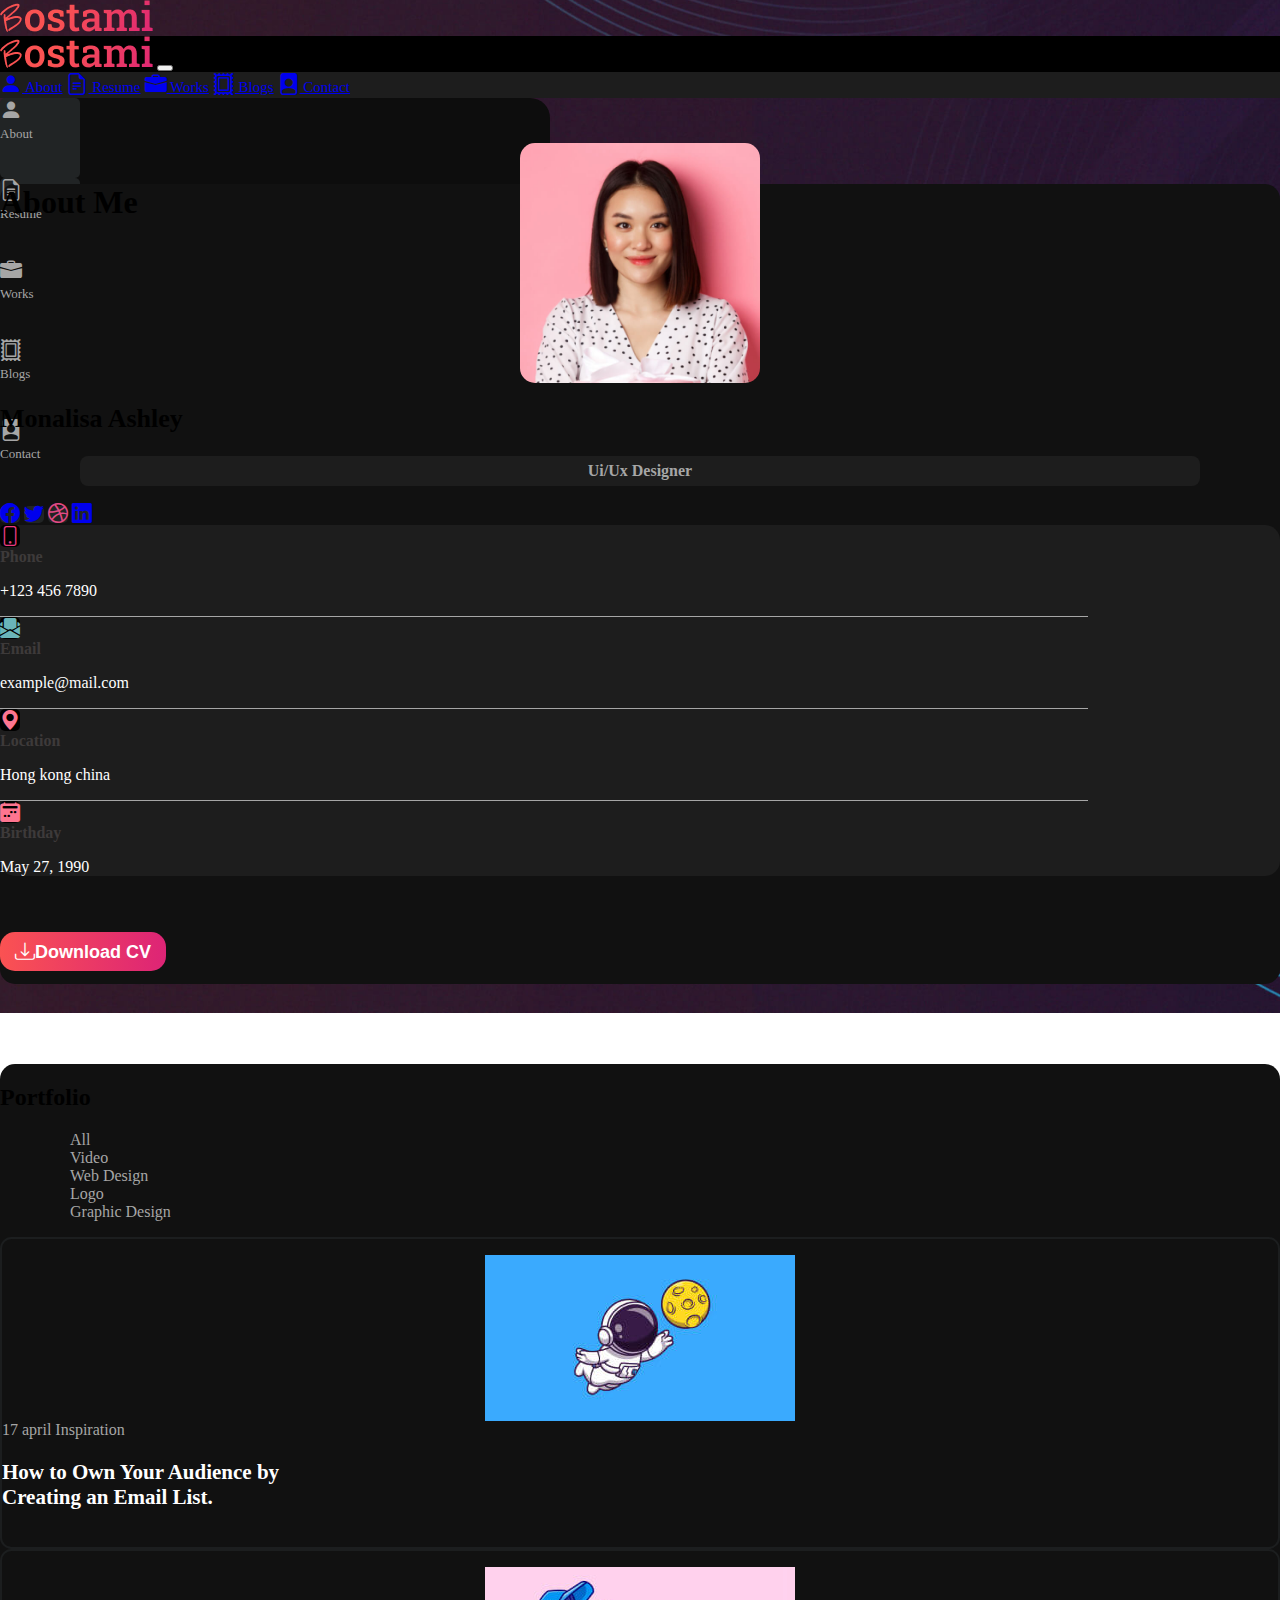
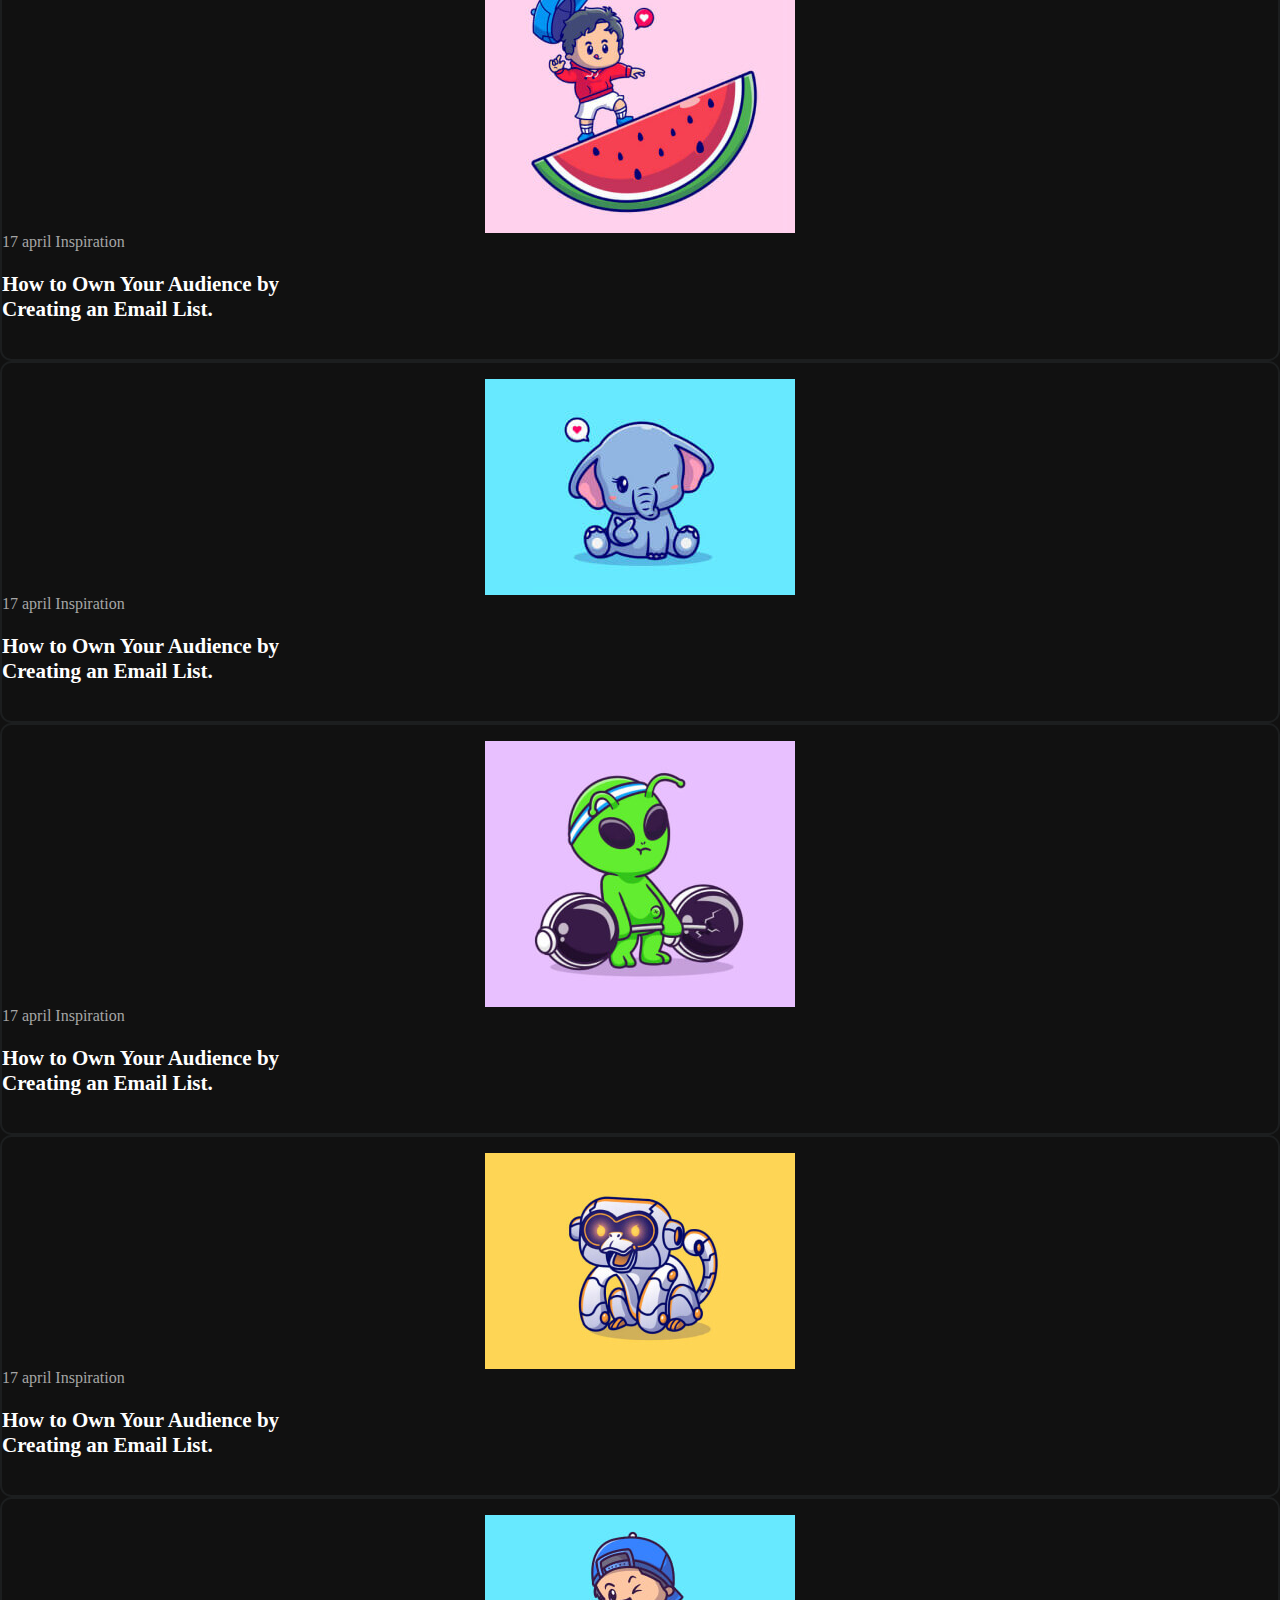
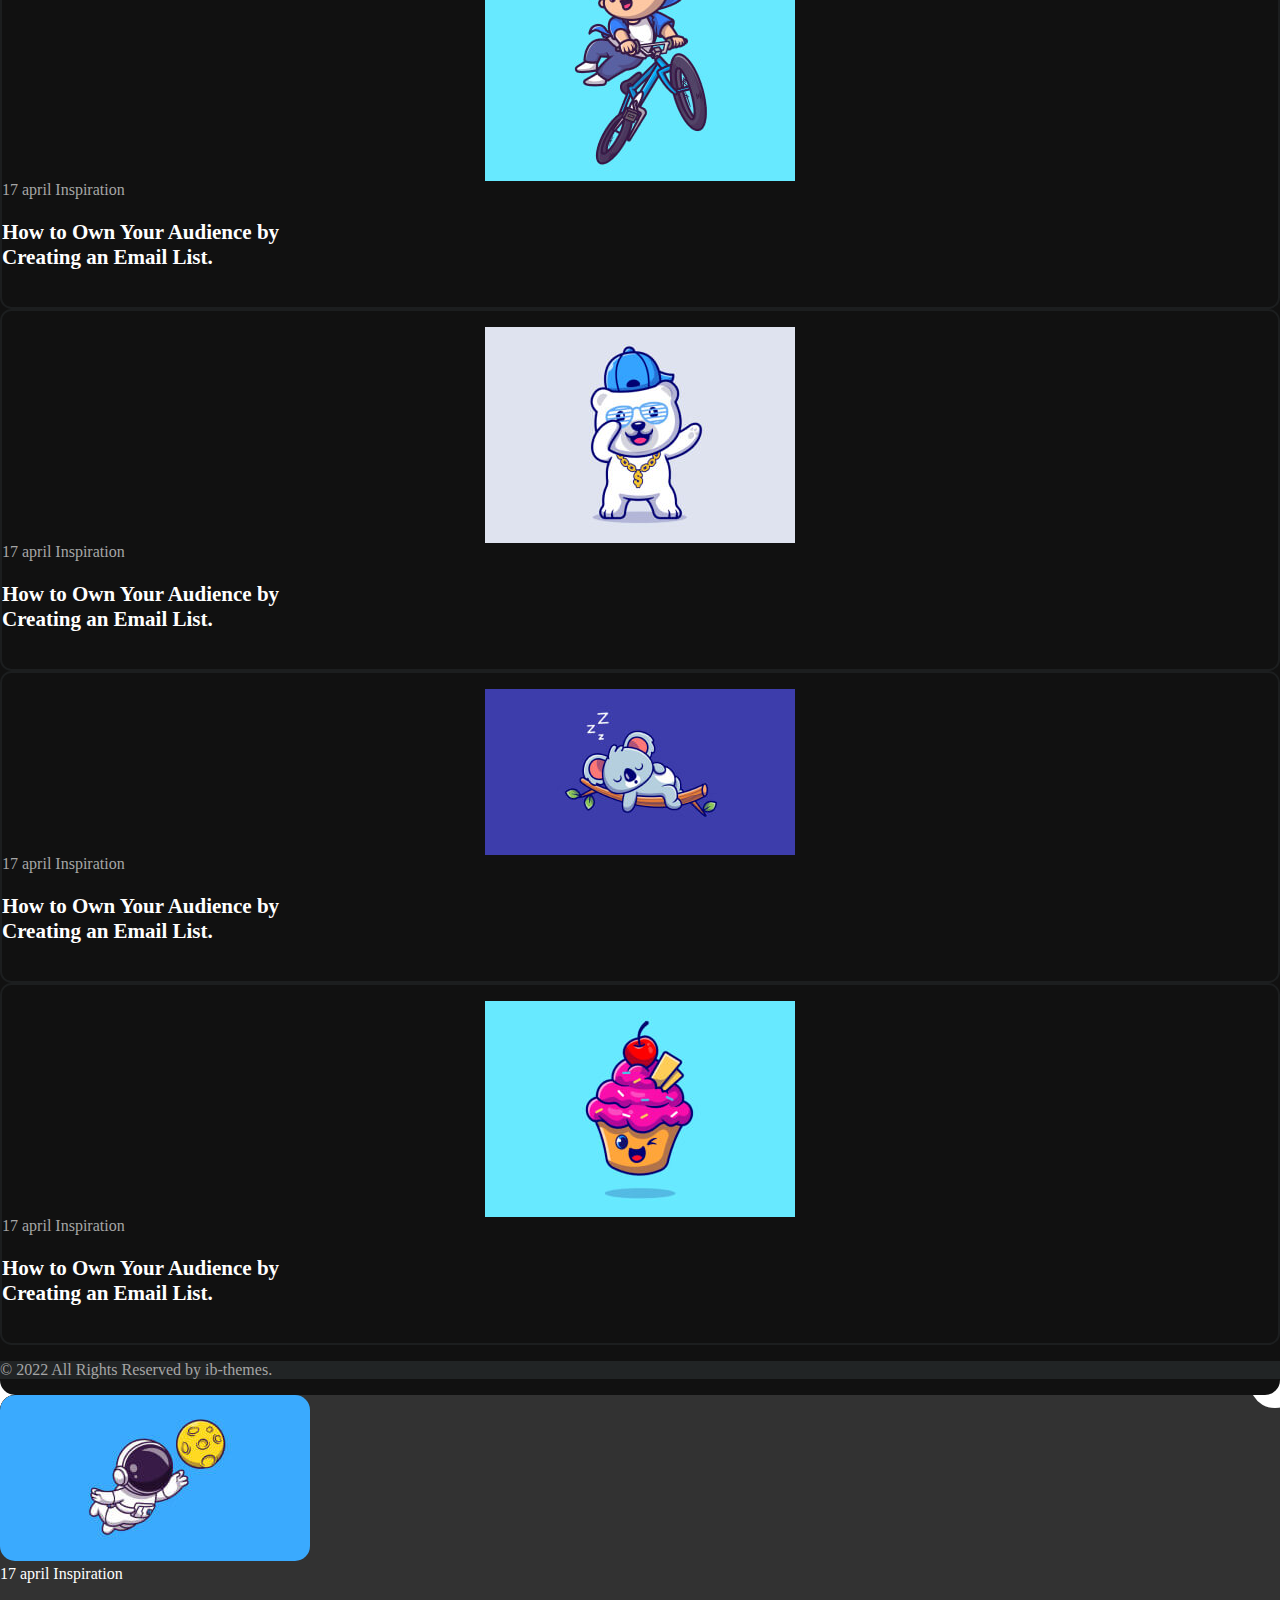
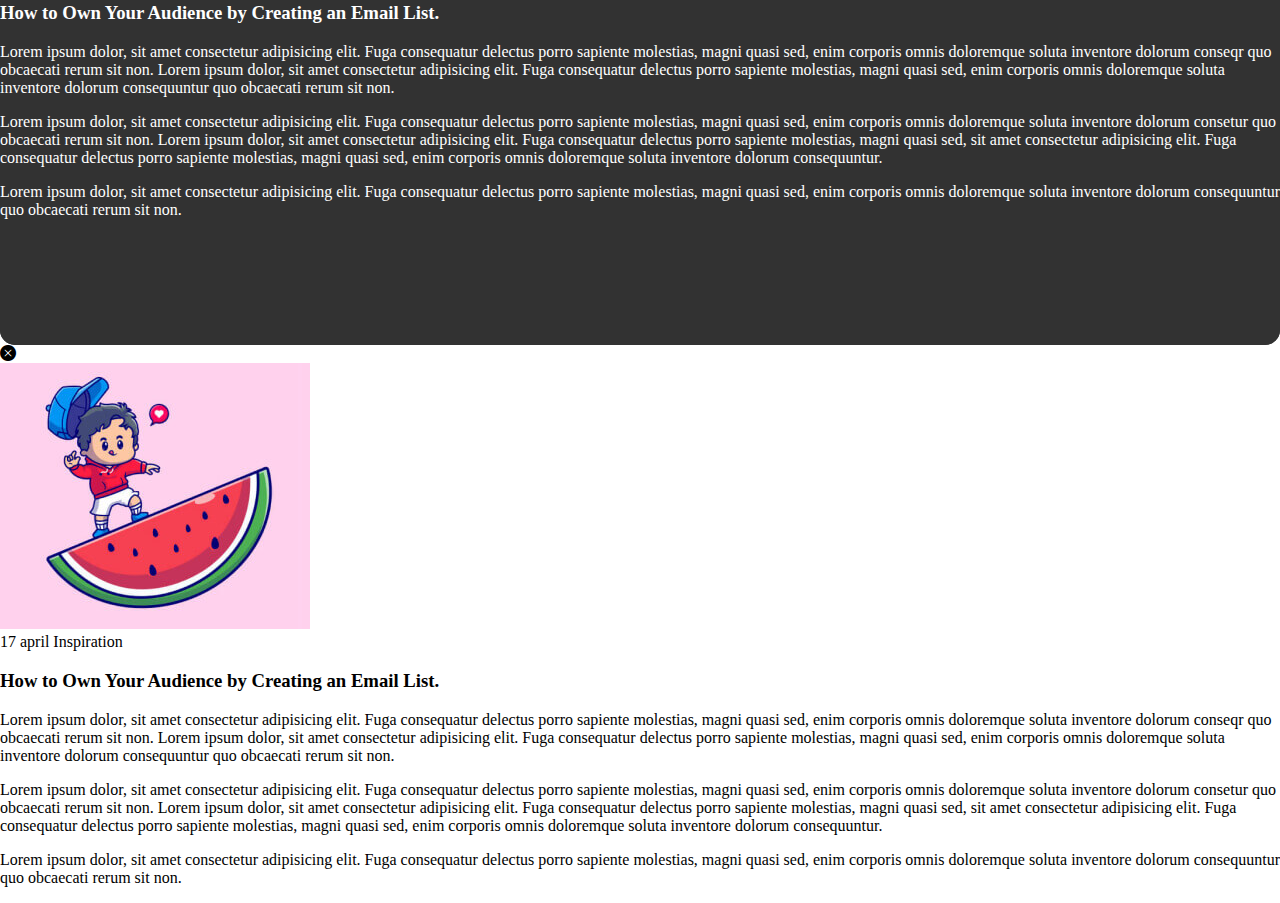
<file: pages/works.html>
<!DOCTYPE html>
<html lang="en">

<head>
    <meta charset="UTF-8">
    <meta http-equiv="X-UA-Compatible" content="IE=edge">
    <meta name="viewport" content="width=device-width, initial-scale=1.0">
    <title>Document</title>
    <link href="https://cdn.jsdelivr.net/npm/bootstrap@5.2.1/dist/css/bootstrap.min.css" rel="stylesheet" integrity="sha384-iYQeCzEYFbKjA/T2uDLTpkwGzCiq6soy8tYaI1GyVh/UjpbCx/TYkiZhlZB6+fzT" crossorigin="anonymous">
    <script src="https://cdn.jsdelivr.net/npm/bootstrap@5.2.1/dist/js/bootstrap.bundle.min.js" integrity="sha384-u1OknCvxWvY5kfmNBILK2hRnQC3Pr17a+RTT6rIHI7NnikvbZlHgTPOOmMi466C8" crossorigin="anonymous"></script>
    <link rel="stylesheet" href="https://cdn.jsdelivr.net/npm/bootstrap-icons@1.9.1/font/bootstrap-icons.css">
    <link rel="stylesheet" href="../styles/works.css">
    <link rel="stylesheet" href="../styles/index.css">
</head>


<body>
    <div class="portfolio">
        <div class="m-lg-5 d-none d-lg-block">
            <img src="../images/logo.png" alt="">

        </div>
        <div class="bostami">
            <nav class="navbar navbar-expand-lg bg-dark navbar-dark py-0 d-lg-none">
                <div class="container-fluid p-0">
                    <div class="navbar__top__items d-flex justify-content-between w-100 p-3">
                        <a class="navbar-brand" href="#"><img src="../images/logo.png" alt=""></a>
                        <button class="navbar-toggler" type="button" data-bs-toggle="collapse" data-bs-target="#navbarNavAltMarkup" aria-controls="navbarNavAltMarkup" aria-expanded="false" aria-label="Toggle navigation">
                    <span class="navbar-toggler-icon"></span>
                  </button>
                    </div>
                    <div class="collapse navbar-collapse" id="navbarNavAltMarkup">
                        <div class="navbar__links navbar-nav px-3">
                            <a class="nav-link active" aria-current="page" href="../pages/index.html">
                                <i class="bi bi-person-fill mx-1"></i> About</a>

                            <a class="nav-link active" aria-current="page" href="../pages/resume.html">
                                <i class="bi bi-file-earmark-text mx-1"></i> Resume</a>

                            <a class="nav-link active" aria-current="page" href="../pages/works.html">
                                <i class="bi bi-briefcase-fill mx-1"></i> Works</a>

                            <a class="nav-link active" aria-current="page" href="../pages/blog.html">
                                <i class="bi bi-postage mx-1"></i> Blogs</a>

                            <a class="nav-link active" aria-current="page" href="../pages/contact.html">
                                <i class="bi bi-file-person-fill mx-1"></i> Contact</a>
                        </div>
                    </div>
                </div>
            </nav>

        </div>
        <div class="bostami__menu__item row justify-content-end">
            <div class="col-lg-5 col-12 py-5 mx-3">
                <div class="bostami__menu__items d-lg-block d-none">
                    <div class="container">
                        <div class="bostami__menu d-flex justify-content-center pt-3">
                            <div class="menu__link  mx-2 my-3 d-flex justify-content-center pt-3">
                                <a href="../pages/index.html">
                                    <i class="bi bi-person-fill mx-2"></i> <br> About
                                </a>
                            </div>

                            <div class="menu__link  mx-2 my-3 d-flex justify-content-center pt-3">
                                <a href="../pages/resume.html">
                                    <i class="bi bi-file-earmark-text mx-2"></i> <br> Resume
                                </a>
                            </div>

                            <div class="menu__link  mx-2 my-3 d-flex justify-content-center pt-3">
                                <a href="../pages/Works.html">
                                    <i class="bi bi-briefcase-fill mx-2"></i> <br> Works
                                </a>
                            </div>

                            <div class="menu__link mx-2 my-3 d-flex justify-content-center pt-3">
                                <a href="../pages/blog.html">
                                    <i class="bi bi-postage mx-2"></i> <br> Blogs
                                </a>
                            </div>

                            <div class="menu__link m-2 my-3 d-flex justify-content-center pt-3">
                                <a href="../pages/contact.html">
                                    <i class="bi bi-file-person-fill mx-2"></i> <br> Contact
                                </a>
                            </div>




                        </div>
                    </div>
                </div>
            </div>
        </div>


        <div class="bostami__about">
            <div class="row">
                <div class=" bostami__person__item col-lg-3 col-12 mx-0 mx-lg-4 mx-xl-5 sticky-lg-top d-lg-block d-none">
                    <h1 class="text-light fw-bolder m-5 d-lg-none">About Me
                    </h1>
                    <div class=" person__img">
                        <img class="img-fluid" src="../images/profile.jpg" alt="">
                    </div>
                    <h2 class="text-center text-light my-3">Monalisa Ashley</h2>

                    <h3 class="">Ui/Ux Designer</h3>

                    <div class="sosial__link d-flex justify-content-center">
                        <a class="py-1 px-2 m-1" href="#"><i class="bi bi-facebook "></i></a>
                        <a class="py-1 px-2 m-1" href="#"><i class="bi bi-twitter"></i></a>
                        <a class=" py-1 px-2 m-1" href="#"><i class="pink bi bi-dribbble"></i></i></a>
                        <a class="py-1 px-2 m-1" href="#"><i class="bi bi-linkedin"></i></a>
                    </div>

                    <div class="person__contact__items p-3 m-3">
                        <div class="contact__items d-flex justify-content-lg-start ">
                            <i class="phone__icon bi bi-phone  py-1 mt-1 mx-2"></i>
                            <div class="contact__text">
                                <span>Phone</span>
                                <p>+123 456 7890</p>
                            </div>

                        </div>
                        <div class="line mx-3 my-2"></div>


                        <div class="contact__items d-flex justify-content-start">
                            <i class="email__icon bi bi-envelope-paper-fill  py-1 mt-1 mx-2"></i>
                            <div class="contact__text">
                                <span>Email</span>
                                <p>example@mail.com

                                </p>
                            </div>

                        </div>
                        <div class="line mx-3 my-2"></div>
                        <div class="contact__items d-flex justify-content-start">
                            <i class="location__icon bi bi-geo-alt-fill  py-1 mt-1 mx-2"></i>
                            <div class="contact__text">
                                <span>Location    </span>
                                <p>Hong kong china </p>
                            </div>

                        </div>
                        <div class="line mx-3 my-2"></div>
                        <div class="contact__items d-flex justify-content-start">
                            <i class="location__icon bi bi-calendar2-week-fill  py-1 mt-1 mx-2"></i>
                            <div class="contact__text">
                                <span>Birthday    </span>
                                <p>May 27, 1990</p>
                            </div>

                        </div>

                    </div>

                    <div class="d-flex justify-content-center m-3">
                        <button><i class="bi bi-download px-1"></i>Download CV</button>

                    </div>

                </div>

                <div class="works  col-12 col-lg-8 p-0">
                    <div class="container p-5">
                        <h2 class="text-light my-3">
                            Portfolio
                        </h2>

                        <div class="work__link">
                            <ul class="d-flex justify-content-end mx-5">
                                <li>All</li>
                                <li>Video</li>
                                <li>Web Design</li>
                                <li>Logo</li>
                                <li>Graphic Design</li>
                            </ul>
                        </div>
                        <div class="row justify-content-center">
                            <div class="col-12 col-lg-6 py-4">
                                <div class="works__card px-3">
                                    <div class="works__card__img  " data-bs-toggle="modal" data-bs-target="#exampleModal">
                                        <img src="../images/works-img1.jpg" alt="">
                                    </div>
                                    <div class="works__card__text">
                                        <div class="py-3">
                                            <span>17 april</span>
                                            <span class="mx-2">Inspiration</span>
                                        </div>
                                        <h3 data-bs-toggle="modal" data-bs-target="#exampleModal">How to Own Your Audience by <br> Creating an Email List.</h3>
                                    </div>
                                </div>
                            </div>

                            <div class="col-12 col-lg-6 py-4">
                                <div class="works__card px-3">
                                    <div class="works__card__img  " data-bs-toggle="modal" data-bs-target="#exampleModal">
                                        <img src="../images/works-img2.jpg" alt="">
                                    </div>
                                    <div class="works__card__text">
                                        <div class="py-3">
                                            <span>17 april</span>
                                            <span class="mx-2">Inspiration</span>
                                        </div>
                                        <h3 data-bs-toggle="modal2" data-bs-target="#exampleModal2">How to Own Your Audience by <br> Creating an Email List.</h3>
                                    </div>
                                </div>
                            </div>
                        </div>

                        <div class="row justify-content-center">
                            <div class="col-12 col-lg-6 py-4">
                                <div class="works__card px-3 ">
                                    <div class="works__card__img  " data-bs-toggle="modal" data-bs-target="#exampleModal">
                                        <img src="../images/works-img3.jpg" alt="">
                                    </div>
                                    <div class="works__card__text">
                                        <div class="py-3">
                                            <span>17 april</span>
                                            <span class="mx-2">Inspiration</span>
                                        </div>
                                        <h3 data-bs-toggle="modal" data-bs-target="#exampleModal">How to Own Your Audience by <br> Creating an Email List.</h3>
                                    </div>
                                </div>
                            </div>

                            <div class="col-12 col-lg-6 py-4">
                                <div class="works__card px-3 ">
                                    <div class="works__card__img  " data-bs-toggle="modal" data-bs-target="#exampleModal">
                                        <img src="../images/works-img4.jpg" alt="">
                                    </div>
                                    <div class="works__card__text">
                                        <div class="py-3">
                                            <span>17 april</span>
                                            <span class="mx-2">Inspiration</span>
                                        </div>
                                        <h3 data-bs-toggle="modal2" data-bs-target="#exampleModal2">How to Own Your Audience by <br> Creating an Email List.</h3>
                                    </div>
                                </div>
                            </div>
                        </div>

                        <div class="row justify-content-center">
                            <div class="col-12 col-lg-6 py-4">
                                <div class="works__card px-3 ">
                                    <div class="works__card__img  " data-bs-toggle="modal" data-bs-target="#exampleModal">
                                        <img src="../images/works-img5.jpg" alt="">
                                    </div>
                                    <div class="works__card__text">
                                        <div class="py-3">
                                            <span>17 april</span>
                                            <span class="mx-2">Inspiration</span>
                                        </div>
                                        <h3 data-bs-toggle="modal" data-bs-target="#exampleModal">How to Own Your Audience by <br> Creating an Email List.</h3>
                                    </div>
                                </div>
                            </div>

                            <div class="col-12 col-lg-6 py-4">
                                <div class="works__card px-3 ">
                                    <div class="works__card__img  " data-bs-toggle="modal" data-bs-target="#exampleModal">
                                        <img src="../images/works-img6.jpg" alt="">
                                    </div>
                                    <div class="works__card__text">
                                        <div class="py-3">
                                            <span>17 april</span>
                                            <span class="mx-2">Inspiration</span>
                                        </div>
                                        <h3 data-bs-toggle="modal2" data-bs-target="#exampleModal2">How to Own Your Audience by <br> Creating an Email List.</h3>
                                    </div>
                                </div>
                            </div>
                        </div>

                        <div class="row justify-content-center">
                            <div class="col-12 col-lg-6 py-4">
                                <div class="works__card px-3 ">
                                    <div class="works__card__img  " data-bs-toggle="modal" data-bs-target="#exampleModal">
                                        <img src="../images/works-img7.jpg" alt="">
                                    </div>
                                    <div class="works__card__text">
                                        <div class="py-3">
                                            <span>17 april</span>
                                            <span class="mx-2">Inspiration</span>
                                        </div>
                                        <h3 data-bs-toggle="modal" data-bs-target="#exampleModal">How to Own Your Audience by <br> Creating an Email List.</h3>
                                    </div>
                                </div>
                            </div>

                            <div class="col-12 col-lg-6 py-4">
                                <div class="works__card px-3 ">
                                    <div class="works__card__img  " data-bs-toggle="modal" data-bs-target="#exampleModal">
                                        <img src="../images/works-img8.jpg" alt="">
                                    </div>
                                    <div class="works__card__text">
                                        <div class="py-3">
                                            <span>17 april</span>
                                            <span class="mx-2">Inspiration</span>
                                        </div>
                                        <h3 data-bs-toggle="modal2" data-bs-target="#exampleModal2">How to Own Your Audience by <br> Creating an Email List.</h3>
                                    </div>
                                </div>
                            </div>
                        </div>

                        <div class="row justify-content-center">
                            <div class="col-12 col-lg-6 py-4">
                                <div class="works__card px-3 ">
                                    <div class="works__card__img  " data-bs-toggle="modal" data-bs-target="#exampleModal">
                                        <img src="../images/works-img9.jpg" alt="">
                                    </div>
                                    <div class="works__card__text">
                                        <div class="py-3">
                                            <span>17 april</span>
                                            <span class="mx-2">Inspiration</span>
                                        </div>
                                        <h3 data-bs-toggle="modal" data-bs-target="#exampleModal">How to Own Your Audience by <br> Creating an Email List.</h3>
                                    </div>
                                </div>
                            </div>


                        </div>

                    </div>
                    <footer class="d-flex justify-content-center py-3">
                        <p>© 2022 All Rights Reserved by ib-themes.</p>
                    </footer>

                </div>

            </div>
        </div>
    </div>



    <!-- Modal -->
    <div class="modal fade" id="exampleModal" tabindex="-1" aria-labelledby="exampleModalLabel" aria-hidden="true">
        <div class="modal-dialog">
            <div class="modal-content px-3 pt-4">
                <i class="modal__icon   text-light bi  bi-x-circle-fill" data-bs-dismiss="modal" aria-label="Close"></i>


                <div class="modal-body ">

                    <div class="modal__items">
                        <div class="">
                            <img class="img-fluid" src="../images/works-img1.jpg" alt="">
                        </div>
                        <div class="blogs__card__text">
                            <div class="py-3">
                                <span>17 april</span>
                                <span class="mx-2">Inspiration</span>
                            </div>
                            <h3 data-bs-toggle="modal" data-bs-target="#exampleModal">How to Own Your Audience by Creating an Email List.</h3>
                            <p>Lorem ipsum dolor, sit amet consectetur adipisicing elit. Fuga consequatur delectus porro sapiente molestias, magni quasi sed, enim corporis omnis doloremque soluta inventore dolorum conseqr quo obcaecati rerum sit non. Lorem
                                ipsum dolor, sit amet consectetur adipisicing elit. Fuga consequatur delectus porro sapiente molestias, magni quasi sed, enim corporis omnis doloremque soluta inventore dolorum consequuntur quo obcaecati rerum sit non.</p>
                            <p>Lorem ipsum dolor, sit amet consectetur adipisicing elit. Fuga consequatur delectus porro sapiente molestias, magni quasi sed, enim corporis omnis doloremque soluta inventore dolorum consetur quo obcaecati rerum sit non. Lorem
                                ipsum dolor, sit amet consectetur adipisicing elit. Fuga consequatur delectus porro sapiente molestias, magni quasi sed, sit amet consectetur adipisicing elit. Fuga consequatur delectus porro sapiente molestias, magni quasi
                                sed, enim corporis omnis doloremque soluta inventore dolorum consequuntur.

                            </p>
                            <p>Lorem ipsum dolor, sit amet consectetur adipisicing elit. Fuga consequatur delectus porro sapiente molestias, magni quasi sed, enim corporis omnis doloremque soluta inventore dolorum consequuntur quo obcaecati rerum sit non.

                            </p>

                        </div>
                    </div>
                </div>

            </div>
        </div>
    </div>
    <!-- Modal2 -->
    <div class="modal2 fade" id="exampleModal2" tabindex="-1" aria-labelledby="exampleModalLabel" aria-hidden="true">
        <div class="modal-dialog">
            <div class="modal-content px-3 pt-4">
                <i class="modal__icon   text-light bi  bi-x-circle-fill" data-bs-dismiss="modal" aria-label="Close"></i>


                <div class="modal-body ">

                    <div class="modal__items">
                        <div class="">
                            <img class="img-fluid" src="../images/works-img2.jpg" alt="">
                        </div>
                        <div class="blogs__card__text">
                            <div class="py-3">
                                <span>17 april</span>
                                <span class="mx-2">Inspiration</span>
                            </div>
                            <h3 data-bs-toggle="modal2" data-bs-target="#exampleModal2">How to Own Your Audience by Creating an Email List.</h3>
                            <p>Lorem ipsum dolor, sit amet consectetur adipisicing elit. Fuga consequatur delectus porro sapiente molestias, magni quasi sed, enim corporis omnis doloremque soluta inventore dolorum conseqr quo obcaecati rerum sit non. Lorem
                                ipsum dolor, sit amet consectetur adipisicing elit. Fuga consequatur delectus porro sapiente molestias, magni quasi sed, enim corporis omnis doloremque soluta inventore dolorum consequuntur quo obcaecati rerum sit non.</p>
                            <p>Lorem ipsum dolor, sit amet consectetur adipisicing elit. Fuga consequatur delectus porro sapiente molestias, magni quasi sed, enim corporis omnis doloremque soluta inventore dolorum consetur quo obcaecati rerum sit non. Lorem
                                ipsum dolor, sit amet consectetur adipisicing elit. Fuga consequatur delectus porro sapiente molestias, magni quasi sed, sit amet consectetur adipisicing elit. Fuga consequatur delectus porro sapiente molestias, magni quasi
                                sed, enim corporis omnis doloremque soluta inventore dolorum consequuntur.

                            </p>
                            <p>Lorem ipsum dolor, sit amet consectetur adipisicing elit. Fuga consequatur delectus porro sapiente molestias, magni quasi sed, enim corporis omnis doloremque soluta inventore dolorum consequuntur quo obcaecati rerum sit non.

                            </p>

                        </div>
                    </div>
                </div>

            </div>
        </div>
    </div>
</body>



</html>
</file>
<file: styles/index.css>
body {
  margin: 0;
  background-image: url(../images/bgtwo.jpg);
  background-repeat: no-repeat;
  background-position: center;
  background-attachment: fixed;
  background-size: cover;
  overflow-x: hidden;
}
body .portfolio .bostami {
  background-image: url(../images/bgtwo.jpg);
  background-repeat: no-repeat;
  background-position: center;
  background-attachment: fixed;
  background-size: cover;
  width: 100%;
}
body .portfolio .bostami .navbar .navbar__top__items {
  background-color: black !important;
}
body .portfolio .bostami .navbar .navbar__links {
  background-color: rgb(29, 29, 29);
}
body .portfolio .bostami .navbar .navbar__links a {
  font-size: 15px;
}
body .portfolio .bostami .navbar .navbar__links a i {
  font-size: 22px;
}
body .portfolio .bostami .navbar .navbar__links a:hover {
  color: #FA5252;
}
body .portfolio .bostami__menu__item {
  margin-bottom: -80px;
}
@media screen and (max-width: 1352px) {
  body .portfolio .bostami__menu__item {
    margin-right: 20% !important;
  }
}
body .portfolio .bostami__menu__item .bostami__menu__items {
  width: 550px;
  height: 145px;
  background-color: #0D0D0D;
  border-radius: 20px;
}
body .portfolio .bostami__menu__item .bostami__menu__items .menu__link {
  width: 80px;
  height: 80px;
  border-radius: 5px;
  background-color: #212425;
  color: #A6A6A6;
}
body .portfolio .bostami__menu__item .bostami__menu__items .menu__link:hover {
  background: linear-gradient(90deg, rgb(250, 82, 82) 0%, rgb(221, 36, 118) 100%);
}
body .portfolio .bostami__menu__item .bostami__menu__items .menu__link:hover a {
  color: white;
}
body .portfolio .bostami__menu__item .bostami__menu__items .menu__link a {
  color: #A6A6A6;
  align-items: center;
  font-size: 13px;
  text-decoration: none;
}
body .portfolio .bostami__menu__item .bostami__menu__items .menu__link a i {
  font-size: 22px;
}
body .portfolio .bostami__about .about {
  margin-top: 80px;
  border-radius: 15px;
  overflow: hidden;
  background-color: rgb(17, 17, 17);
}
@media screen and (max-width: 991px) {
  body .portfolio .bostami__about .about {
    margin-top: -30px;
  }
}
body .portfolio .bostami__about .about .about__card {
  overflow: hidden;
  padding-left: 1.25rem;
  padding-top: 1rem;
  padding-bottom: 1rem;
  border-radius: 0.725rem;
  border: 2px solid rgba(33, 36, 37, 0.7);
}
body .portfolio .bostami__about .about .about__card i {
  font-size: 2.5rem;
}
body .portfolio .bostami__about .about .about__card p {
  color: #808080;
  line-height: 2rem;
}
body .portfolio .bostami__about .about .clients {
  background-color: #0D0D0D;
  overflow: hidden;
  border-radius: 15px;
}
body .portfolio .bostami__about .about .clients .swiper {
  width: 700px;
  height: 200px;
}
body .portfolio .bostami__about .about footer {
  color: #A6A6A6;
  font-size: 16px;
}
body .portfolio .bostami__about .bostami__person__item {
  border-radius: 15px;
  background-color: rgb(17, 17, 17);
}
@media screen and (min-width: 991px) {
  body .portfolio .bostami__about .bostami__person__item {
    height: 800px;
  }
}
@media screen and (max-width: 991px) {
  body .portfolio .bostami__about .bostami__person__item {
    height: 1100px;
    margin-top: -18px;
  }
}
body .portfolio .bostami__about .bostami__person__item h3 {
  text-align: center;
  color: #A6A6A6;
  background-color: #1D1D1D;
  font-size: 16px;
  padding: 6px 20px;
  margin-right: 80px;
  margin-left: 80px;
  border-radius: 8px;
}
body .portfolio .bostami__about .bostami__person__item h2 {
  font-size: 26px;
}
body .portfolio .bostami__about .bostami__person__item .sosial__link a {
  background-color: #212425;
  text-decoration: none;
  border-radius: 5px;
}
body .portfolio .bostami__about .bostami__person__item .sosial__link a .pink {
  color: #E14A84 !important;
}
body .portfolio .bostami__about .bostami__person__item .sosial__link a i {
  text-align: center;
  font-size: 20px;
}
body .portfolio .bostami__about .bostami__person__item button {
  margin-top: 40px;
  font-size: 18px;
  border-radius: 15px;
  color: white;
  font-weight: bold;
  border: none;
  padding: 8px 15px;
  background: linear-gradient(90deg, rgb(250, 82, 82) 0%, rgb(221, 36, 118) 100%);
}
body .portfolio .bostami__about .bostami__person__item button i {
  font-size: 20px;
}
body .portfolio .bostami__about .bostami__person__item .person__img {
  display: flex;
  justify-content: center;
}
@media screen and (min-width: 991px) {
  body .portfolio .bostami__about .bostami__person__item .person__img {
    margin-top: -100px;
  }
}
@media screen and (max-width: 991px) {
  body .portfolio .bostami__about .bostami__person__item .person__img {
    padding-top: 50px;
  }
}
body .portfolio .bostami__about .bostami__person__item .person__img img {
  border-radius: 15px;
  width: 240px;
  height: 240px;
}
body .portfolio .bostami__about .bostami__person__item .person__contact__items {
  border-radius: 15px;
  background-color: #1d1d1d;
}
body .portfolio .bostami__about .bostami__person__item .contact__items i {
  border-radius: 5px;
  text-align: center;
  height: 40px;
  width: 40px;
  font-size: 20px;
  background-color: #000000;
}
body .portfolio .bostami__about .bostami__person__item .contact__items .phone__icon {
  color: #e93b81;
}
body .portfolio .bostami__about .bostami__person__item .contact__items .contact__text span {
  font-weight: bolder;
  font-size: 16px;
  color: #3d3a3a;
}
body .portfolio .bostami__about .bostami__person__item .contact__items .contact__text p {
  font-size: 16px;
  color: white;
}
body .portfolio .bostami__about .bostami__person__item .contact__items .email__icon {
  color: #6ab5b9;
}
body .portfolio .bostami__about .bostami__person__item .contact__items .location__icon {
  color: #FD7590;
}
body .portfolio .bostami__about .bostami__person__item .line {
  height: 1px;
  width: 85%;
  background-color: #A6A6A6;
}/*# sourceMappingURL=index.css.map */
</file>
<file: styles/contact.css>
body .bostami__contact {
  margin-top: 80px;
  margin-bottom: 49px;
  border-radius: 15px;
  overflow: hidden;
  background-color: rgb(17, 17, 17);
}
@media screen and (max-width: 991px) {
  body .bostami__contact {
    margin-top: -30px;
  }
}
body .bostami__contact .bostami__form {
  margin-bottom: 80px !important;
  border: 1px solid gray;
  border-radius: 20px;
  margin: 20px;
  padding: 20px;
}
body .bostami__contact .bostami__form span {
  font-size: 1.5625rem;
  color: gray;
}
body .bostami__contact .bostami__form form span {
  color: black;
  font-size: 16px;
}
body .bostami__contact .bostami__form form input {
  background-color: rgb(17, 17, 17);
  color: white;
  border: 0;
  border-bottom: 1px solid #A6A6A6;
  border-radius: 0%;
}
body .bostami__contact .bostami__form form input:focus {
  box-shadow: none;
  border-color: #FA5252;
}
body .bostami__contact .bostami__form form input:focus + #label_email {
  color: #1773EA;
  margin-bottom: 9px;
}
body .bostami__contact .bostami__form form input:focus + #label_name {
  color: #FA5252;
}
body .bostami__contact .bostami__form form input:focus + #label_message {
  color: slateblue;
}
body .bostami__contact .bostami__form form label {
  color: gray;
}
body .bostami__contact .bostami__form form button {
  color: white;
  border: 2px solid gray;
  border-radius: 8px;
  background-color: rgb(17, 17, 17);
  padding-left: 1.5rem;
  padding-right: 1.5rem;
  padding-top: 0.5rem;
  padding-bottom: 0.5rem;
  transition: background 1s;
}
body .bostami__contact .bostami__form form button:hover {
  border: 2px solid #FA5252;
  background: linear-gradient(90deg, rgb(250, 82, 82) 0%, rgb(221, 36, 118) 100%);
}
body .bostami__contact footer {
  background-color: #212425 !important;
  color: #A6A6A6;
  font-size: 16px;
}/*# sourceMappingURL=contact.css.map */
</file>
<file: styles/resume.css>
body .bostami__resume {
  margin-top: 80px;
  border-radius: 15px;
  overflow: hidden;
  background-color: rgb(17, 17, 17);
}
@media screen and (max-width: 991px) {
  body .bostami__resume {
    margin-top: -30px;
  }
}
body .bostami__resume .resume__card {
  border: 2px solid rgba(33, 36, 37, 0.7);
  overflow: hidden;
  padding-left: 1.25rem;
  padding-top: 1rem;
  padding-bottom: 1rem;
  border-radius: 0.725rem;
}
body .bostami__resume .resume__card span {
  font-size: 0.875rem;
  color: #B7B7B7;
}
body .bostami__resume .resume__card h3 {
  font-size: 20px;
  color: #FFFFFF;
}
body .bostami__resume .resume__card p {
  font-size: 16px;
  color: #B7B7B7;
}
body .bostami__resume .resume i {
  color: #f95054;
  font-size: 1.75rem;
}
body .bostami__resume .resume__static__item {
  background-color: #0D0D0D;
}
body .bostami__resume .resume__static__item .static h6 {
  color: white;
}
body .bostami__resume .resume__static__item .static span {
  color: #526377;
}
body .bostami__resume .resume__static__item .static .progress {
  height: 4px;
}
body .bostami__resume .resume__static__item .static__item button {
  cursor: default;
  margin: 7px;
  padding: 8px 20px;
  border: 1px solid #1C1C1C;
  border-radius: 15px;
  color: #A6A6A6;
  background-color: #1C1C1C;
}
body footer {
  background-color: #212425 !important;
  color: #A6A6A6;
  font-size: 16px;
}/*# sourceMappingURL=resume.css.map */
</file>
<file: styles/works.css>
body ::-webkit-scrollbar {
  width: 8px;
}
body ::-webkit-scrollbar-track {
  background: transparent;
  padding-right: 5px;
}
body ::-webkit-scrollbar-thumb {
  background: #888;
  border-radius: 5px;
}
body ::-webkit-scrollbar-thumb:hover {
  background: #555;
  border-radius: 5px;
}
body .works {
  margin-top: 80px;
  overflow: hidden;
  border-radius: 15px;
  background-color: rgb(17, 17, 17);
}
@media screen and (max-width: 991px) {
  body .works {
    margin-top: -30px;
  }
}
body .works .works__card {
  border: 2px solid rgba(33, 36, 37, 0.7);
  overflow: hidden;
  padding-top: 1rem;
  padding-bottom: 1rem;
  border-radius: 0.725rem;
}
body .works .works__card .works__card__text h3 {
  cursor: pointer;
  font-size: 21px;
  color: white;
}
body .works .works__card .works__card__text h3:hover {
  color: red;
}
body .works .works__card .works__card__text span {
  color: #A6A6A6;
  font-size: 16px;
}
body .works .works__card .works__card__img {
  cursor: pointer;
  background-size: cover;
  background-position: center;
  display: flex;
  justify-content: center;
}
body .works .works__card .works__card__img:hover {
  background-size: 220%;
  background-repeat: no-repeat;
}
body .works .work__link ul li {
  font-size: 16px;
  color: #A6A6A6;
  cursor: pointer;
  list-style: none;
  margin-left: 30px;
}
body .works footer {
  background-color: #212425 !important;
  color: #A6A6A6;
  font-size: 16px;
}
body .modal {
  overflow: hidden !important;
  color: white;
  --bs-modal-width: 890px !important;
}
body .modal .modal-content {
  background-color: #323232;
  border-radius: 15px;
  position: relative;
}
body .modal .modal-content .modal__icon {
  position: absolute;
  right: -20px;
  font-size: 50px;
  z-index: 1;
  top: -40px;
  cursor: pointer;
}
body .modal .modal-content .modal-body {
  height: 550px !important;
  background-color: #323232;
  border-radius: 15px;
  overflow-y: auto;
  overflow-x: hidden;
}
body .modal .modal-content .modal-body .modal__items {
  display: block;
  height: 100%;
}
body .modal .modal-content .modal-body .modal__items img {
  border-radius: 15px;
}/*# sourceMappingURL=works.css.map */
</file>
